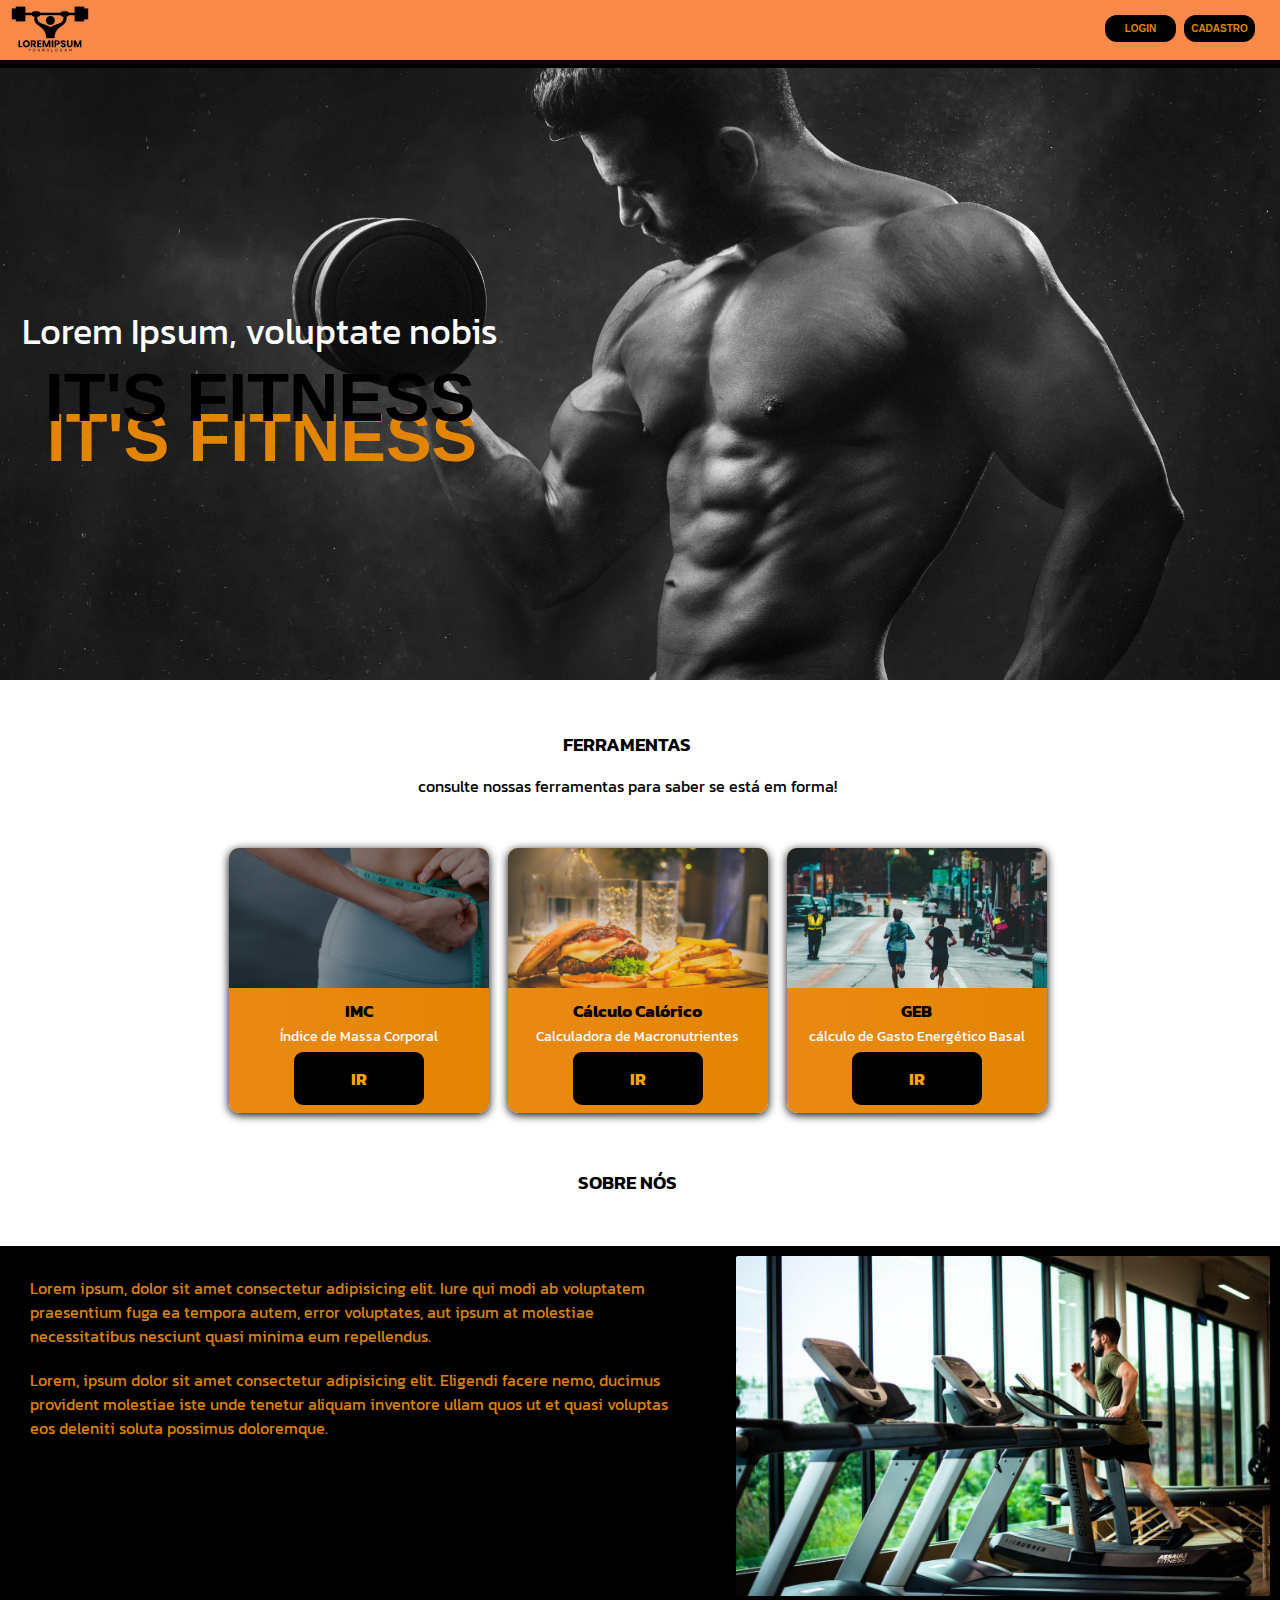
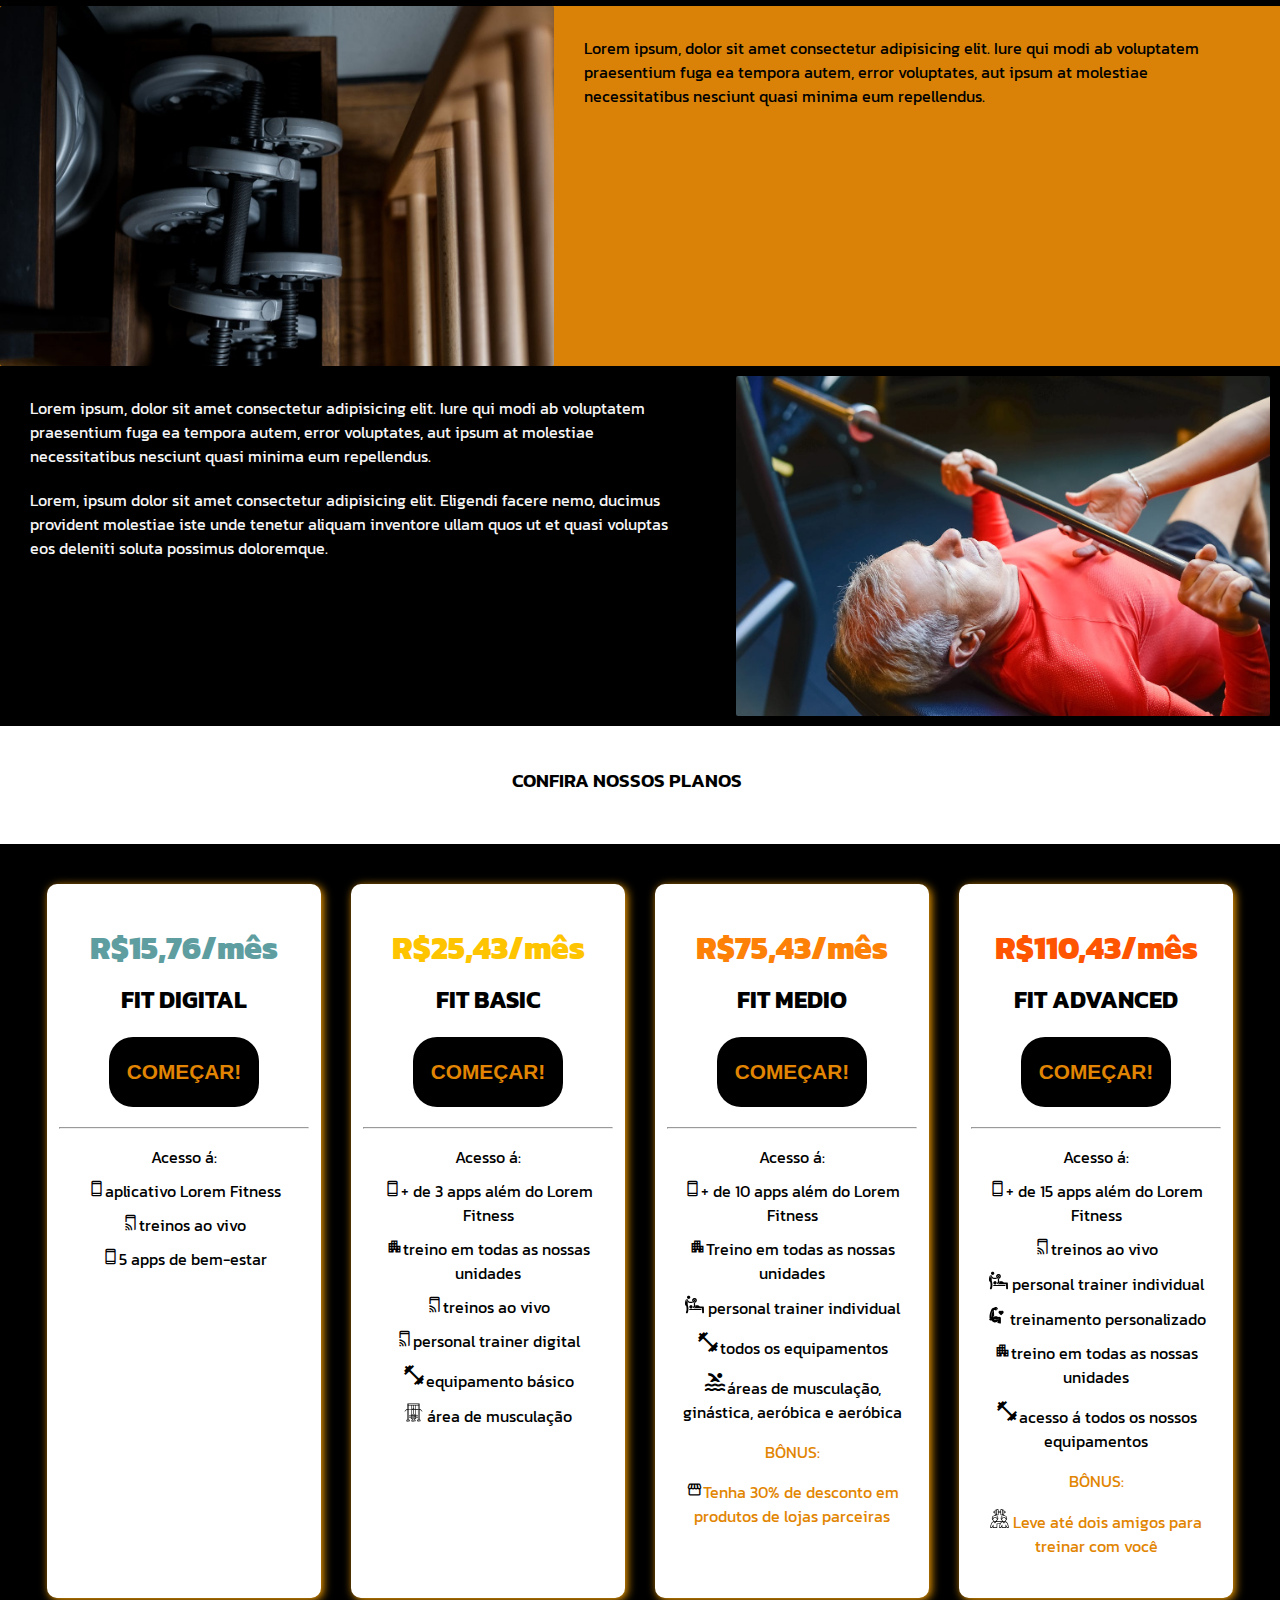
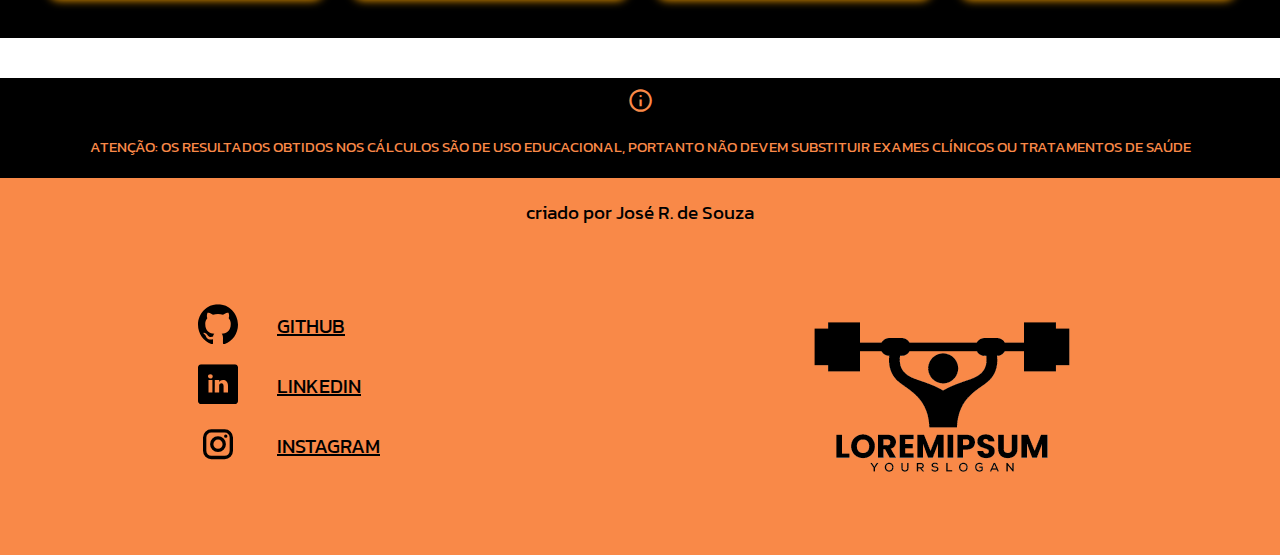
<file: index.html>
<!DOCTYPE html>
<html lang="pt-br">
<head>
    <meta charset="UTF-8">
    <meta name="viewport" content="width=device-width, initial-scale=1.0">
    <link rel="shortcut icon" href="imagens/logo/favicon.ico" type="image/x-icon">
    <link rel="stylesheet" href="estilos/style-index.css">
    <link rel="stylesheet" href="estilos-mediaquery/index-mq.css">
    <link rel="stylesheet" href="estilos/footer.css">
    <link rel="stylesheet" href="https://fonts.googleapis.com/css2?family=Material+Symbols+Outlined:opsz,wght,FILL,GRAD@24,400,0,0" />
    <link rel="stylesheet" href="https://fonts.googleapis.com/css2?family=Material+Symbols+Outlined:opsz,wght,FILL,GRAD@20..48,100..700,0..1,-50..200"/>
    <link rel="stylesheet" href="https://fonts.googleapis.com/css2?family=Material+Symbols+Outlined:opsz,wght,FILL,GRAD@20..48,100..700,0..1,-50..200" />
    <title>Lorem Ipsum Fitness - Home</title>
</head>
<body>
    <nav id="fixa">
        <nav id="nav-topo">
            <!-- <h5>FITNESS PLUS</h5> -->
            <picture>
            <source media = "(min-width: 600px)" srcset= "imagens/logo/logo-90x90.png" type="image/png">
              <img src="imagens/logo/logo-60x60.png" alt="logo do site">
            </picture>
            
            <button id="btn-hamb" onclick="cliqueMenu()"><span class="material-symbols-outlined" id="span-nav">more_horiz</span></button>
            <br>
            <div id="btns-links">
                <a class="btn-nav" id="btn-login" href="pag002login.html">LOGIN</a>
                
                <a class="btn-nav" id="btn-cad" href="pag003Cadastro.html">CADASTRO</a>
            </div>
        </nav>
    </nav>

        <nav id="opt-oculta">
            <div id="div-menu">
                <div id="menuHamb">
                    <div id="opcoes">
                            <a id="cad" href="pag002login.html" class="btn">CADASTRO</a>
                            <p id="linha">-</p>
                            <a id="log" href="pag002login.html" class="btn">LOGIN</a>
                    </div>
                </div>
            </div>
        </nav>
    </nav>

  
   

     <header>
       <div id="header-p">
        <p>Lorem Ipsum, voluptate nobis</p>
        <p><mark>IT'S FITNESS</mark></p>

       </div>
        <!-- <p>Lorem ipsum dolor sit amet consectetur adipisicing elit. Its <br> <mark>FITNESS</mark></p> -->
    </header> 

 
<!-- 
           <div id="texto-maior">
            <p>Lorem ipsum, dolor sit amet consectetur adipisicing elit. Isso é FITNESS!!!</p>  -->
         
<main>



    <div id="texto-inicial">
        <h3>FERRAMENTAS</h3>
        <p>consulte nossas ferramentas para saber se está em forma!</p>
    </div>



        <!-- <h3>Consulte nossas<style: color="orange">ferramentas online</h3>
        <section><iframe src="" frameborder="0"></iframe></section>  -->
<!-- 
        <a href="imc.html">calculo imc</a>
        <a href="calccal.html">calculo calorias</a>
        <a href="calcgeb.html">calculo geb</a> -->


   <!-- <a href="calculos/imc.html">
       <section id="secao-imc" class="secao-calculos"> -->
            <section class="secao-calculos">
                <div class="container" id="div-imc">
                    <div class="img-container" id="imagem-imc"></div>
                    <div class="txt-container">
                        <h4>IMC</h4>
                        <p>Índice de Massa Corporal</p>
                        <div class="botao-ir" onclick="window.location.href='calculos/imc.html';">
                            <a href="calculos/imc.html">IR</a>
                        </div>
                    </div>
                </div>
                       <!-- </section> -->
                    <!-- </a> -->
                
                       
                       <!-- <a href="calculos/calccal.html">
                           <section id="secao-clrs" class="secao-calculos"> -->
                <div class="container">
                    <div class="img-container" id="imagem-calccal"></div>
                    <div class="txt-container" id="div-calccal">
                        <h4>Cálculo Calórico</h4>
                        <p>Calculadora de Macronutrientes</p>
                        <div class="botao-ir" onclick="window.location.href='calculos/calccal.html';">
                            <a href="calculos/calccal.html">IR</a>
                        </div>
                    </div>
                </div>
                           <!-- </section> -->
            <!-- </a> -->
                
                
                <!-- <a href="calculos/calcgeb.html">
                    <section id="secao-geb" class="secao-calculos"> -->
                        <div class="container" id="div-geb">
                <div class="img-container" id="imagem-geb"></div>
                <div class="txt-container">
                    <h4>GEB</h4>
                    <p>cálculo de Gasto Energético Basal</p>
                    <div class="botao-ir" onclick="window.location.href='calculos/calcgeb.html';">
                        <a href="calculos/calcgeb.html">IR</a>
                    </div>
                </div>
            </div>
                    <!-- </section> -->
                <!-- </a> -->
            </section>

        


            <!-- <p>SOBRE NÓS</p> -->
            <div id="texto-inicial">
                <h3>SOBRE NÓS</h3>
            </div>


            <section class="imagem-texto" id="txt-img1">
                <div class="texto" id="txt-1">
                    <p>Lorem ipsum, dolor sit amet consectetur adipisicing elit. Iure qui modi ab voluptatem praesentium fuga ea tempora autem, error voluptates, aut ipsum at molestiae necessitatibus nesciunt quasi minima eum repellendus.</p>
                    <p>Lorem, ipsum dolor sit amet consectetur adipisicing elit. Eligendi facere nemo, ducimus provident molestiae iste unde tenetur aliquam inventore ullam quos ut et quasi voluptas eos deleniti soluta possimus doloremque.</p>
                </div>
                <div class="imagem" id="img-1">
                </div>
            </section>

            <section class="imagem-texto" id="txt-img2">
               
                <div class="texto" id="txt-2">
                    <p>Lorem ipsum, dolor sit amet consectetur adipisicing elit. Iure qui modi ab voluptatem praesentium fuga ea tempora autem, error voluptates, aut ipsum at molestiae necessitatibus nesciunt quasi minima eum repellendus.</p>
                    <!-- <p>Lorem, ipsum dolor sit amet consectetur adipisicing elit. Eligendi facere nemo, ducimus provident molestiae iste unde tenetur aliquam inventore ullam quos ut et quasi voluptas eos deleniti soluta possimus doloremque.</p> -->
                    </div>
                    <div class="imagem" id="img-2">
                    </div>
                

                </section>

                <section class="imagem-texto" id="txt-img3">
                    <div class="texto" id="txt-3">
                        <p>Lorem ipsum, dolor sit amet consectetur adipisicing elit. Iure qui modi ab voluptatem praesentium fuga ea tempora autem, error voluptates, aut ipsum at molestiae necessitatibus nesciunt quasi minima eum repellendus.</p>
                        <p>Lorem, ipsum dolor sit amet consectetur adipisicing elit. Eligendi facere nemo, ducimus provident molestiae iste unde tenetur aliquam inventore ullam quos ut et quasi voluptas eos deleniti soluta possimus doloremque.</p>
                        </div>
                        <div class="imagem" id="img-3">
                        </div>
                    
                    </section>

                




                    <div id="texto-inicial">
                        <h3>CONFIRA NOSSOS PLANOS</h3>
                    </div>

                    <section id="container-planos">
                        <div id="planoDigit" class="divPlano">
                            
                                <h3 id="vlrDigit" class="vlrPlano">R$15,76/mês</h3>
                                <h4 id="nomePlanoDigit" class="nomePlano">FIT DIGITAL</h4>
                                <a href="pag002login.html" class="btn-planos">COMEÇAR!</a>
                            <hr>
                             <ul>
                                <li>Acesso á: </li>
                                <li><span class="li-cel material-symbols-outlined">smartphone</span>aplicativo Lorem Fitness</li>

                                <li><span class="li-live material-symbols-outlined">tap_and_play</span>treinos ao vivo<li>
                                <li><span class="li-cel material-symbols-outlined">smartphone</span>5 apps de bem-estar</li>
                             </ul>
                          
                        </div>

                        
                        <div id="planoBasic" class="divPlano">
                           <h3 id="vlrBasic" class="vlrPlano">R$25,43/mês</h3>
                           <h4 id="nomePlanoBasic" class="nomePlano">FIT BASIC</h4>
                           <a href="pag002login.html" class="btn-planos">COMEÇAR!</a>
                           <hr>
                             <ul>
                                <li>Acesso á: </li>
                                <li><span class="li-cel material-symbols-outlined">smartphone</span>+ de 3 apps além do Lorem Fitness</li>

                                <li><span class="li-pred material-symbols-outlined">apartment</span>treino em todas as nossas unidades</li>

                                <li><span class="li-live material-symbols-outlined">tap_and_play</span>treinos ao vivo</li>

                                <li><span class="li-live material-symbols-outlined">tap_and_play</span>personal trainer digital</li>

                                <li><span class="li-equip material-symbols-outlined">fitness_center</span>equipamento básico</li>

                                <li><img src="imagens/icones/cable-crossover.svg" alt="icone crossover" class="ico-img" class="ico-img-resize">área de musculação</li>

                             </ul>
                           
                        </div>

                        <div id="planoMedio" class="divPlano">
                            <h3 id="vlrMedio" class="vlrPlano">R$75,43/mês</h3>
                            <h4 id="nomePlanoMedio" class="nomePlano">FIT MEDIO</h4>
                            <a href="pag002login.html" class="btn-planos">COMEÇAR!</a>
                            <hr>
                              <ul>
                                 <li>Acesso á: </li>
                                 <li><span class="li-cel material-symbols-outlined">smartphone</span>+ de 10 apps além do Lorem Fitness</li>
                                 <li><span class="li-pred material-symbols-outlined">apartment</span>Treino em todas as nossas unidades</li>
                                 <li><img src="imagens/icones/gym.svg" alt="icone personal trainer" class="ico-img">personal trainer individual</li>
                                 <li><span class="li-equip material-symbols-outlined" class="ico-img-resize">fitness_center</span>todos os equipamentos</li>

                                 <li><span class="material-symbols-outlined" id="icon-natacao">pool</span>áreas de musculação, ginástica, aeróbica e aeróbica</li>

                                 <p class="li-bonus">BÔNUS: </p>

                                 <li class="li-bonus"><span class="material-symbols-outlined li-pred" style="color: black;">storefront</span>Tenha 30% de desconto em produtos de lojas parceiras</li>
                              </ul>
                         </div>


                         <div id="planoAdvanced" class="divPlano">
                            <h3 id="vlrAdvanced" class="vlrPlano">R$110,43/mês</h3>
                            <h4 id="nomePlanoAdvanced" class="nomePlano">FIT ADVANCED</h4>
                            <a href="pag002login.html" class="btn-planos">COMEÇAR!</a>
                            <hr>
                              <ul>
                                 <li>Acesso á: </li>
                                 <li><span class="li-cel material-symbols-outlined">smartphone</span>+ de 15 apps além do Lorem Fitness</li>
                                 <li><span class="material-symbols-outlined  li-live">tap_and_play</span>treinos ao vivo</li>

                                 <li><img src="imagens/icones/gym.svg" alt="icone personal trainer" class="ico-img">personal trainer individual</li>

                                 <li><img src="imagens/icones/gym-_1_.svg" class="ico-img" alt="icone braço musculoso com coraçãozinho em cima">treinamento personalizado</li>


                                 <li><span class="li-pred material-symbols-outlined">apartment</span>treino em todas as nossas unidades</li>
                                 <li><span class="li-equip material-symbols-outlined">fitness_center</span>acesso á todos os nossos equipamentos</li>

                                 <p class="li-bonus">BÔNUS: </p>

                                 <li class="li-bonus"><img src="imagens/icones/friends.svg" alt="icones de dois amigos com um haltere em cima" class="ico-img">Leve até dois amigos para treinar com você</li>
                              </ul>
                         </div>


                    </section> 









            <!-- <section id="secao1">
                <div id="plano-basico">
                    <div id="titulo-basico">
                        <h4 class="titulo-cartao" id="titulo-basico">BÁSICO</h4>
                    </div>
                    <span class="material-symbols-outlined">check</span>Acesso a area e musculação
                    <br>
                    <span class="material-symbols-outlined">check</span>Acesso ao App
                    <br>
                    <span class="material-symbols-outlined">check</span>Lorem, ipsum dolor sit amet consectetur adipisicing elit.
                    <br>
                    <span class="material-symbols-outlined">check</span>Lorem ipsum dolor sit amet consectetur adipisicing elit. Praesentium
                    <br>
                    <span class="material-symbols-outlined">check</span>Lorem ipsum dolor sit amet consectetur, adipisicing elit. Minus omnis ullam dicta

                    <div class="assinar"><a class="btn-assinar" href="pag002login.html">ASSINAR</a></div>       
                </div>


                
            </section id>




       
            
            <div id="medio" class="planos">

            </div>
            <a href="pag002login.html"></a>

            <div id="avancado" class="planos">

            </div>
            <a href="pag002login.html"></a>

            <div id="plus" class="planos">

            </div>
            <a href="pag002login.html"></a>

        </section>
         -->
    </main>



    
    <footer>

        <div id="footer-block">
            <span class="material-symbols-outlined">info</span><p>ATENÇÃO: OS RESULTADOS OBTIDOS NOS CÁLCULOS SÃO DE USO EDUCACIONAL, PORTANTO NÃO DEVEM SUBSTITUIR EXAMES CLÍNICOS OU TRATAMENTOS DE SAÚDE</p>
        </div>
       
            <p>
                criado por José R. de Souza
            </p>
  
        <div id="footer-flex">
  
            <div id="div-footer-links">
                <li><img src="imagens/icones/github-142-svgrepo-com.svg" alt="ícone logo GitHub"><a target="_blank" href="https://github.com/Josericardodesouza">GITHUB</a></li>
  
                <li><img src="imagens/icones/linkedin-rounded-svgrepo-com.svg" alt="icone logo Linkedin"><a target="_blank" href="https://www.linkedin.com/in/josé-ricardo-de-souza-034a90317">LINKEDIN</a></li>
  
                 <li><img src="imagens/icones/instagram-svgrepo-com.svg" alt="ícone logo Instagram"><a target="_blank" href="https://www.instagram.com/ze_ricardo_dev58/">INSTAGRAM</a></li>
            </div>
  
            <div id="logo-footer">
  
            <picture>
                <source media="(min-width: 290px)" srcset="imagens/logo/logo-grande-cad.png">
                    <img src="imagens/logo/logo-cad-120x120.png" alt="">
            </picture>
            </div>
  
        </div>
  
        
       
  
  
        
  
        
      
  
        <!-- <p>!</p> -->
    </footer>
 
        
         
        

        
        
       <!--colocar a imagem em uma div ao lado do texto para que apareca pelo menos inteira e com o fundo preto-->


       <script src="js/menuhamburguer.js"></script>
  
    
</body>
</html>
</file>
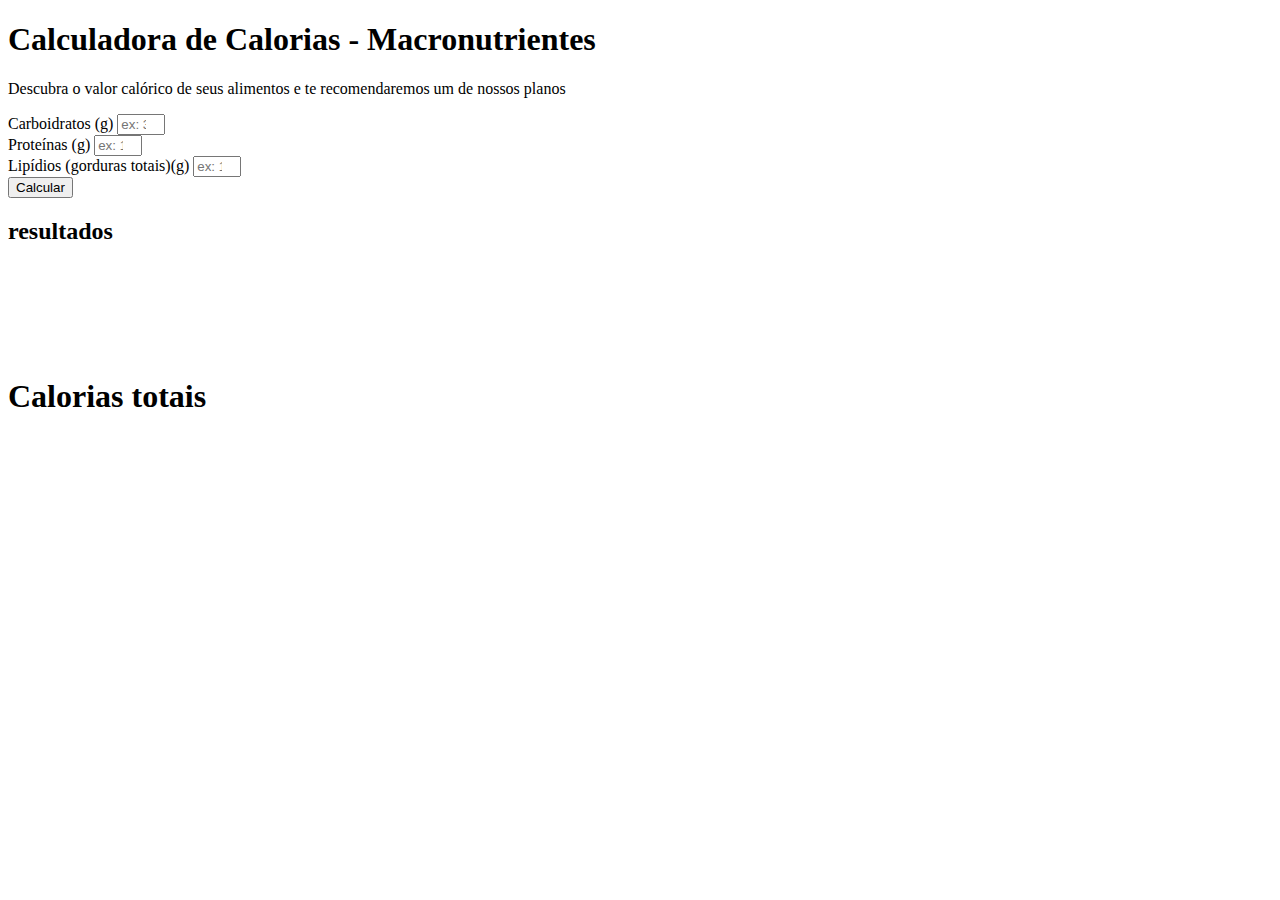
<file: calccal.html>
<!DOCTYPE html>
<html lang="pt-br">
<head>
    <meta charset="UTF-8">
    <meta name="viewport" content="width=device-width, initial-scale=1.0">
    <title>Calculadora de Calorias</title>
</head>
<body>
    <h1>Calculadora de Calorias - Macronutrientes</h1>
    <p>Descubra o valor calórico de seus alimentos e te recomendaremos um de nossos planos</p>

    <label for="ent-carboidratos">Carboidratos (g)</label>
    <input type="number" name="carboidratos" id="ent-carboidratos" required placeholder="ex: 30g" min="1" max="4" size="4">

    <br>

    <label for="ent-proteinas">Proteínas (g)</label>
    <input type="number" name="proteinas" id="ent-proteinas" required placeholder="ex: 12g" min="1" max="4" size="4">

    <br>

    <label for="ent-lipidios">Lipídios (gorduras totais)(g) </label>
    <input type="number" name="lipidios" id="ent-lipi" required placeholder="ex: 10,5g" min="1" max="4" size="4">

    <br>

    <button onclick="calcularCal()">Calcular</button>

    <br>

    <h2>resultados</h2>

    <br>

    <h3 id="saida-carb"></h3>
    <p id="saida-carb2"></p>

    <br>

    <h3 id="saida-prot"></h3>
    <p id="saida-prot2"></p>

    <br>

    <h3 id="saida-lipi"></h3>
    <p id="saida-lipi2"></p>


    <h1>Calorias totais</h1>
    <p id="saida-calc"></p>
    <p id="saida-total"></p>

    <table>

        <!--acessar o site mdn ao colocar o mouse em cima e ve as instruções-->

    </table>

    <p id=""></p>
    <p id=""></p>
    <p id=""></p>
    <p id=""></p>


    <script src="js/clrs.js"></script>
    
</body>
</html>
</file>
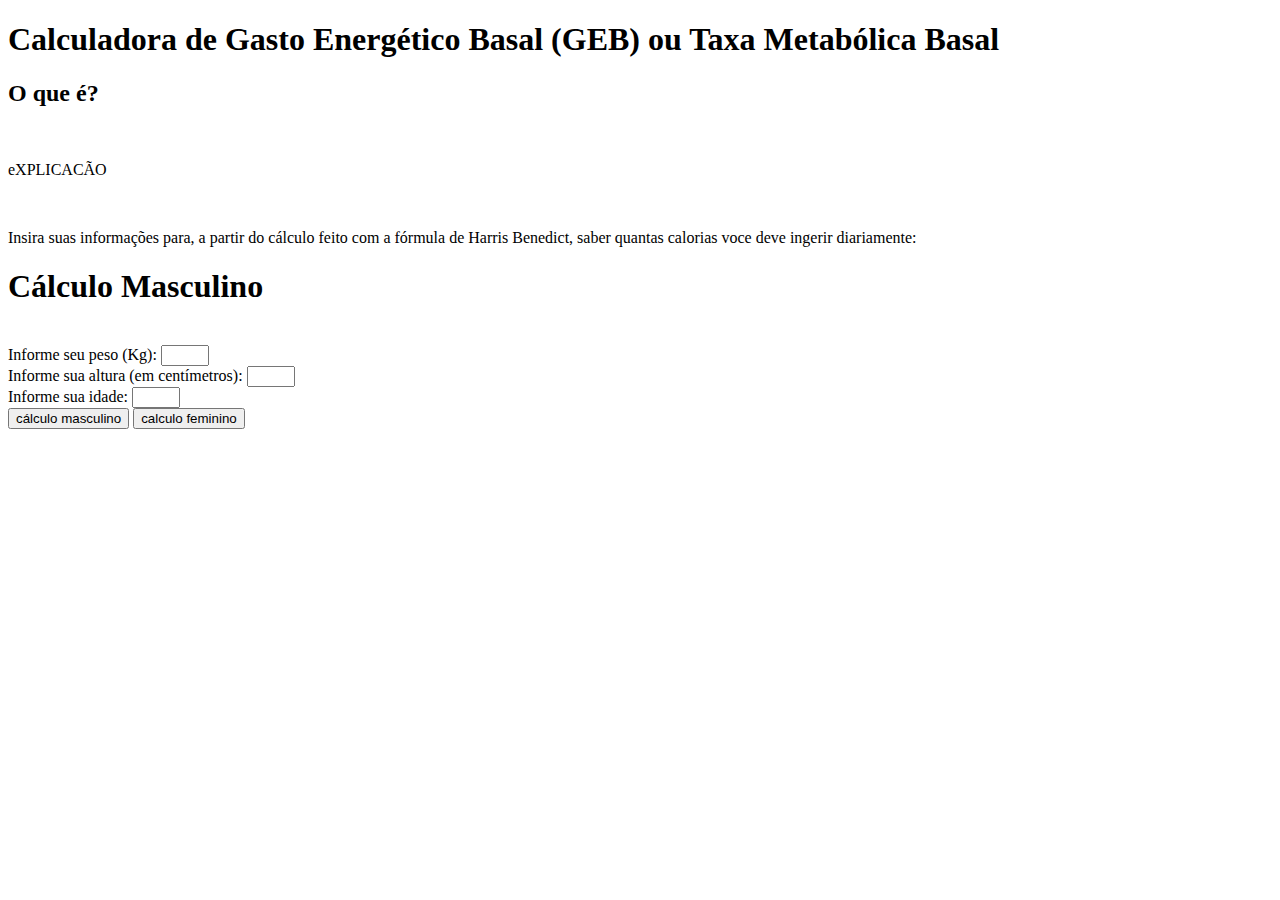
<file: calcgeb.html>
<!DOCTYPE html>
<html lang="en">
<head>
    <meta charset="UTF-8">
    <meta name="viewport" content="width=device-width, initial-scale=1.0">
    <title>Document</title>
</head>
<body>
    <h1>Calculadora de Gasto Energético Basal (GEB) ou Taxa Metabólica Basal</h1>
    <h2>O que é?</h2>
    <br>

    <p>eXPLICACÃO</p>
    <br>

    <p>Insira suas informações para, a partir do cálculo feito com a fórmula de Harris Benedict, saber quantas calorias voce deve ingerir diariamente: </p>

<h1>Cálculo Masculino</h1>
    <!-- <label for="masc">Masculino</label>
    <input type="radio" name="gen" id="sexo" value="masc" >

    <label for="fem">Feminino</label>
    <input type="radio" name="gen" id="sexo" value="fem"> -->

    <br>

    <label for="peso">Informe seu peso (Kg): </label>
    <input type="number" name="ent-peso" id="ent-peso" min="3" max="6" size="4" required>

    <br>

    <label for="ent-altura">Informe sua altura (em centímetros): </label>
    <input type="number" name="ent-altura" id="ent-altura" min="2" max="3" required>

    <br>

    <label for="ent-idade">Informe sua idade: </label>
    <input type="number" name="ent-idade" id="ent-idade" placeholder="" min="2" max="2" required>

    <br>

    <button onclick="calcularGebMasc()">cálculo masculino</button>
    <button onclick="calcularGebFem()">calculo feminino</button>

    <p id="saidaGeb"></p>

    <!-- <p id="saidaGebMasc"></p> -->


    



    <!-- <label for="pesoFem">Informe seu peso (Kg): </label>
    <input type="number" name="ent-pesoFem" id="ent-pesoFem" min="3" max="6" size="4" required>

    <br>

    <label for="ent-alturaFem">Informe sua altura (em centímetros): </label>
    <input type="number" name="ent-alturaFem" id="ent-alturaFem" min="2" max="3" required>

    <br>

    <label for="ent-idadeFem">Informe sua idade: </label>
    <input type="number" name="ent-idadeFem" id="ent-idadeFem" placeholder="" min="2" max="2" required>

 <button onclick="calcularGebFem()">Calcular</button> -->

    

    <!-- <p id="saidaGebFem"></p> -->

    <script src="js/geb.js"></script>
    

    <!--A div final, do resultado, vai ficar da cor do genero, com sobreamento-->

    
</body>
</html>
</file>
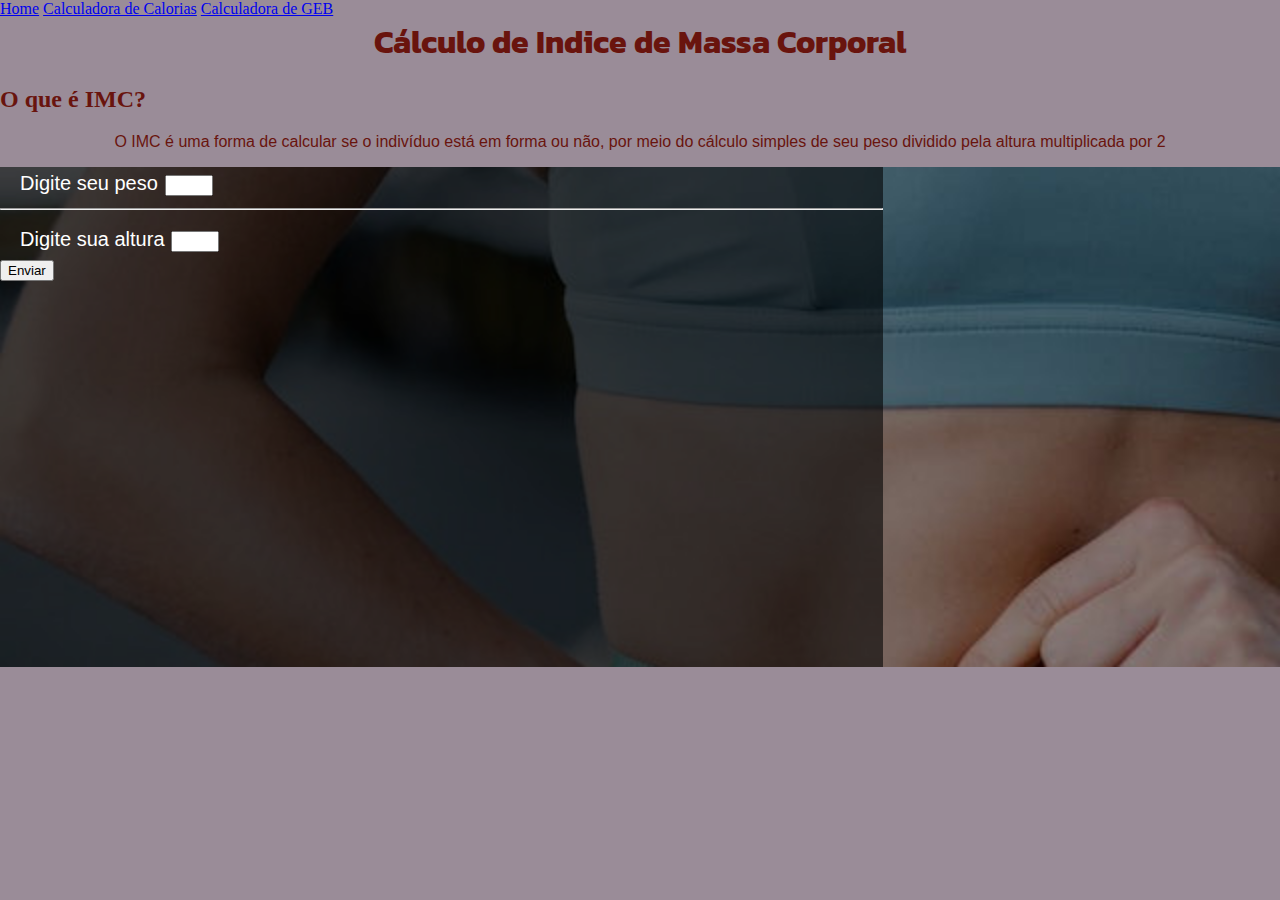
<file: imc.html>
<!DOCTYPE html>
<html lang="pt-br">
<head>
    <meta charset="UTF-8">
    <meta name="viewport" content="width=device-width, initial-scale=1.0">
    <link rel="stylesheet" href="estilos/style-imc.css">

    <title>IMC</title>
</head>

<nav>
    <a href="index.html">Home</a>
    <a href="calccal.html">Calculadora de Calorias</a>
    <a href="calcgeb.html">Calculadora de GEB</a>
</nav>

<h1>Cálculo de Indice de Massa Corporal</h1>

<h2>O que é IMC?</h2>

<p>O <abbr>IMC</abbr> é uma forma de calcular se o indivíduo está em forma ou não, por meio do cálculo simples de seu peso dividido pela altura multiplicada por 2</p>


<section>
    
   <!-- esquema login kroton
    div-card (com padding)
      form 
       img
       hr
       h4
       div text
       input
       input
       bottom


   -->
    
        <div id="entrada-dados">
            <label for="entrada-peso"> Digite seu peso </label>
            <input type="number" id="entrada-peso" required min="0" max="3" size="5"></input>
            <hr>
    
            <label for="entrada-altura">Digite sua altura </label>
            
            <input type="number" name="entrada-altura" id="entrada-altura" required min="0" max="3"></input>

            <div id="container-btn">
                <button onclick="calcular()">Enviar</button>
            </div>
        </div>
        <br>

<div id="saida-dados">

     <p id="saida"></p>
     <p id="saida-frase"></p>
    <p id="saida-form"></p>
    
</div>

</section>

    <script src="js/script.js"></script>
    
</body>
</html>
</file>
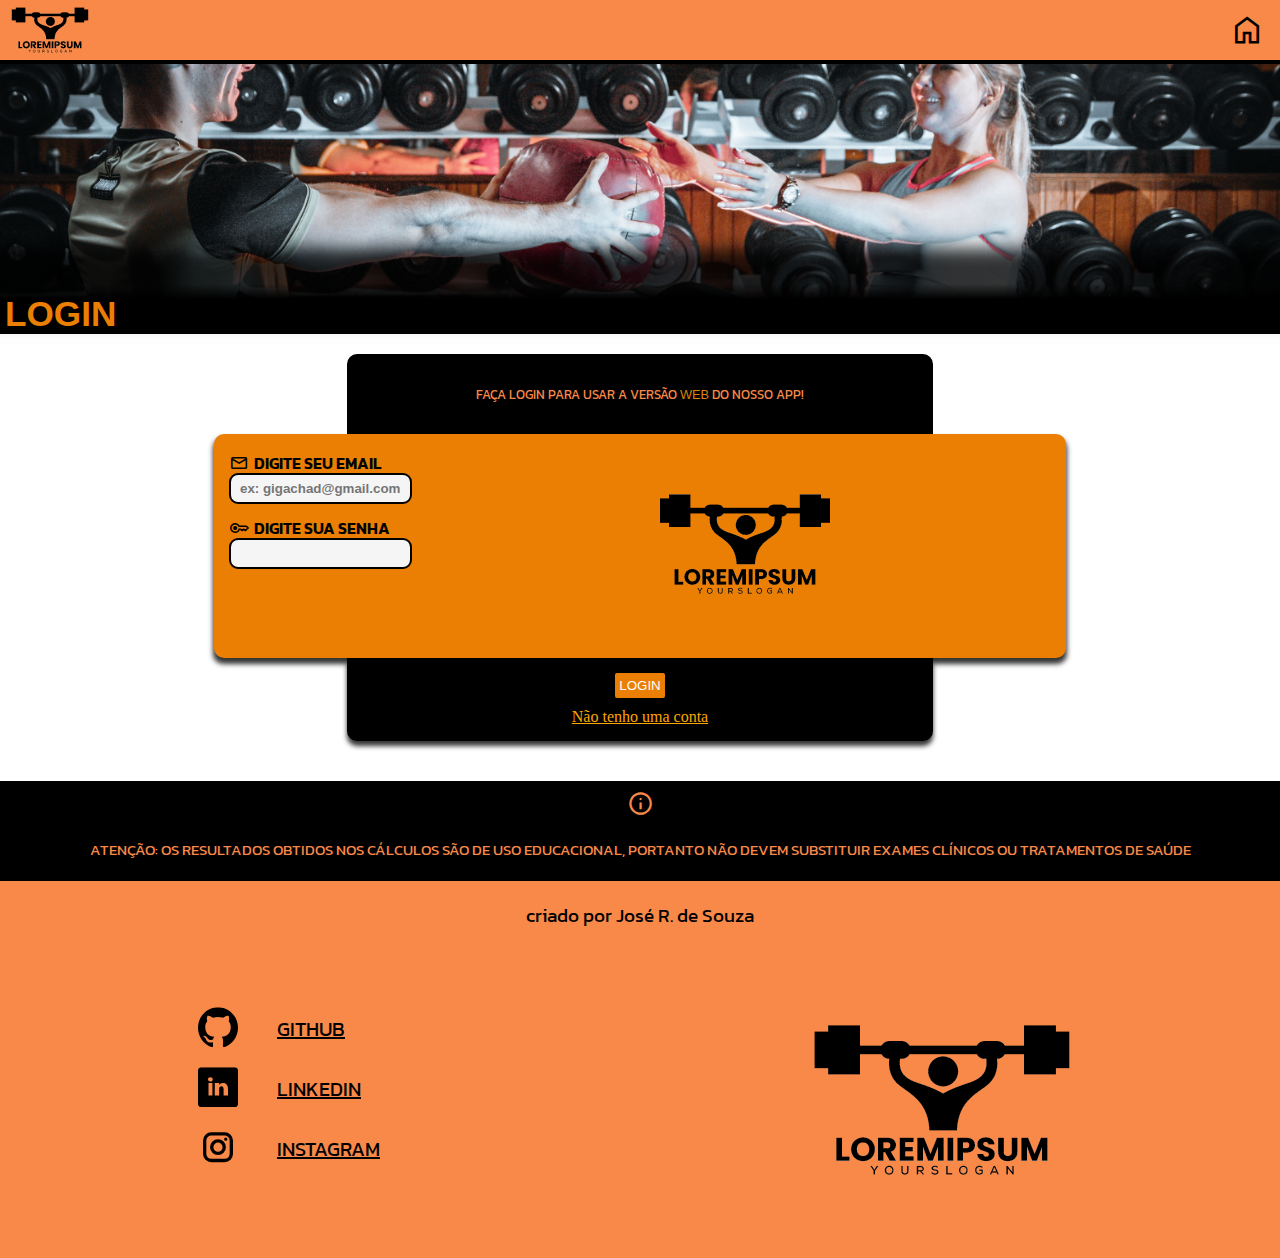
<file: pag002login.html>
<!DOCTYPE html>
<html lang="pt-br">
<head>
    <meta charset="UTF-8">
    <meta name="viewport" content="width=device-width, initial-scale=1.0">
    <link rel="shortcut icon" href="imagens/logo/favicon.ico" type="image/x-icon">
    <link rel="stylesheet" href="estilos/nav.css">
    <link rel="stylesheet" href="estilos/style-login.css">
    <link rel="stylesheet" href="estilos/footer.css">
    <link href="https://fonts.googleapis.com/css2?family=Material+Symbols+Outlined" rel="stylesheet"/>
    <title>Lorem Ipsum Fitness - Login</title>
</head>
<body>

<nav id="fixa">
    
    <nav id="nav-itens">
    
        <picture>
            <source media = "(min-width: 600px)" srcset="imagens/logo/logo-90x90.png"  type="image/png">
              <img src="imagens/logo/logo-60x60.png" alt="logo do site">
            </picture>
    
       <!-- <h5>FITNESS PLUS</h5> -->
       <a href="index.html"><span class="material-symbols-outlined">home</span></a>
    </nav>
</nav>
    <header>
            <div>
                <h1>LOGIN</h1>
            </div>
    </header>

    <main>
      <section>

        <div id="pqn-texto">
            <p>FAÇA LOGIN PARA USAR A VERSÃO <mark>WEB</mark> DO NOSSO APP!</p> 
        </div>

              <div id="container-login">
                
                <div id="img">
                    <img src="imagens/logo/logo-recortada.png" alt="">
                </div>
                
                  <form action="cadastroLogin.php" method="post">
                      <label for="id-email"><span class="material-symbols-outlined">email</span>DIGITE SEU EMAIL 
                      </label>
                      <input type="text" name="inputemail" id="input-email" required  placeholder="ex: gigachad@gmail.com" autocomplete="on">
                      <p id="email-erro" class="msg-erro"> *Está faltando o "@" em seu email</p>
                      <p id="email-erro-.com" class="msg-erro"> *Está faltando o .COM</p>
                      <p id="erro-email-teste" class="msg-erro">Email não encontrado</p>
                      <!-- <br> -->
                      <label for="input-nome"><span class="material-symbols-outlined">key</span>DIGITE SUA SENHA</label>
                      <input type="password" name="input-senha" id="input-senha" placeholder="" required oninput="senhaConfere()">
                      <p id="senha-erro" class="msg-erro"> *Sua senha é muito curta</p>
                  </form>
              </div>
              <div id="acessar">
                  <button onclick="confere(); contaCaracteres()">LOGIN</button>
              
                  <a href="pag003Cadastro.html">
                      <p>Não tenho uma conta</p>
                  </a>
              </div>
      </section>

     

    

    </main>

   


    <footer>

        <div id="footer-block">
            <span class="material-symbols-outlined">info</span><p>ATENÇÃO: OS RESULTADOS OBTIDOS NOS CÁLCULOS SÃO DE USO EDUCACIONAL, PORTANTO NÃO DEVEM SUBSTITUIR EXAMES CLÍNICOS OU TRATAMENTOS DE SAÚDE</p>
        </div>
       
            <p>
                criado por José R. de Souza
            </p>
  
        <div id="footer-flex">
  
            <div id="div-footer-links">
                <li><img src="imagens/icones/github-142-svgrepo-com.svg" alt="ícone logo GitHub"><a target="_blank" href="https://github.com/Josericardodesouza">GITHUB</a></li>
  
                <li><img src="imagens/icones/linkedin-rounded-svgrepo-com.svg" alt="icone logo Linkedin"><a target="_blank" href="https://www.linkedin.com/in/josé-ricardo-de-souza-034a90317">LINKEDIN</a></li>
  
                 <li><img src="imagens/icones/instagram-svgrepo-com.svg" alt="ícone logo Instagram"><a target="_blank" href="https://www.instagram.com/ze_ricardo_dev58/">INSTAGRAM</a></li>
            </div>
  
            <div id="logo-footer">
  
            <picture>
                <source media="(min-width: 290px)" srcset="imagens/logo/logo-grande-cad.png">
                    <img src="imagens/logo/logo-cad-120x120.png" alt="">
            </picture>
            </div>
  
        </div>
  
        
       
  
  
        
  
        
      
  
        <!-- <p>!</p> -->
    </footer>
     


    





    <script>

        // ideia: já deixar o @google.com no campo de email pronto para o traço piscar atrás...

        function contaCaracteres() {
            refEmail = 30;
            refSenha = 15;
            minSenha = 8;

            var email = document.getElementById("input-email")
            var senha = document.getElementById("input-senha")
       
          

            lmtEmail = email.value;
            lmtSenha = senha.value;

            if (lmtEmail.length > refEmail) {
                email.value = lmtEmail.slice(0, refEmail);
            }

        }



            function confere() {
                var entEmail = document.getElementById("input-email").value
                var inputEmail = document.getElementById("input-email");
                var pErroCom = document.getElementById("email-erro-.com");
                var pErroEmail = document.getElementById("email-erro");
           

                


                switch (true) {

                     case (entEmail.indexOf('@') === -1 || entEmail.indexOf('') === 1):
                        pErroEmail.style.display = 'block';
                        inputEmail.style.borderColor = 'red';
                     break;

                     case (entEmail.indexOf('.com') === -1):
                        pErroCom.style.display = 'block';
                        pErroEmail.style.display = 'none';
                        inputEmail.style.borderColor = 'red';
                        break;


                  


                default:
                    pErroEmail.style.display = 'none';
                    pErroCom.style.display = 'none';
                    inputEmail.style.borderColor = 'black';
                  

                    break;
                }

            }


                function senhaConfere() { // não funcionava pois estava dentro da função confere
                    var senha = document.getElementById("input-senha").value
                    var inputSenha = document.getElementById("input-senha")
                    var pErroSenha = document.getElementById("senha-erro");

                   
                    if (senha.length < 7) {
                        pErroSenha.style.display = 'block';
                        inputSenha.style.borderColor = 'red';
                        console.log('passou')

                    } else {
                        inputSenha.style.borderColor = 'white';
                        pErroSenha.style.display = 'none';
                    }

                }
               

            







    </script>

    
</body>
</html>
</file>
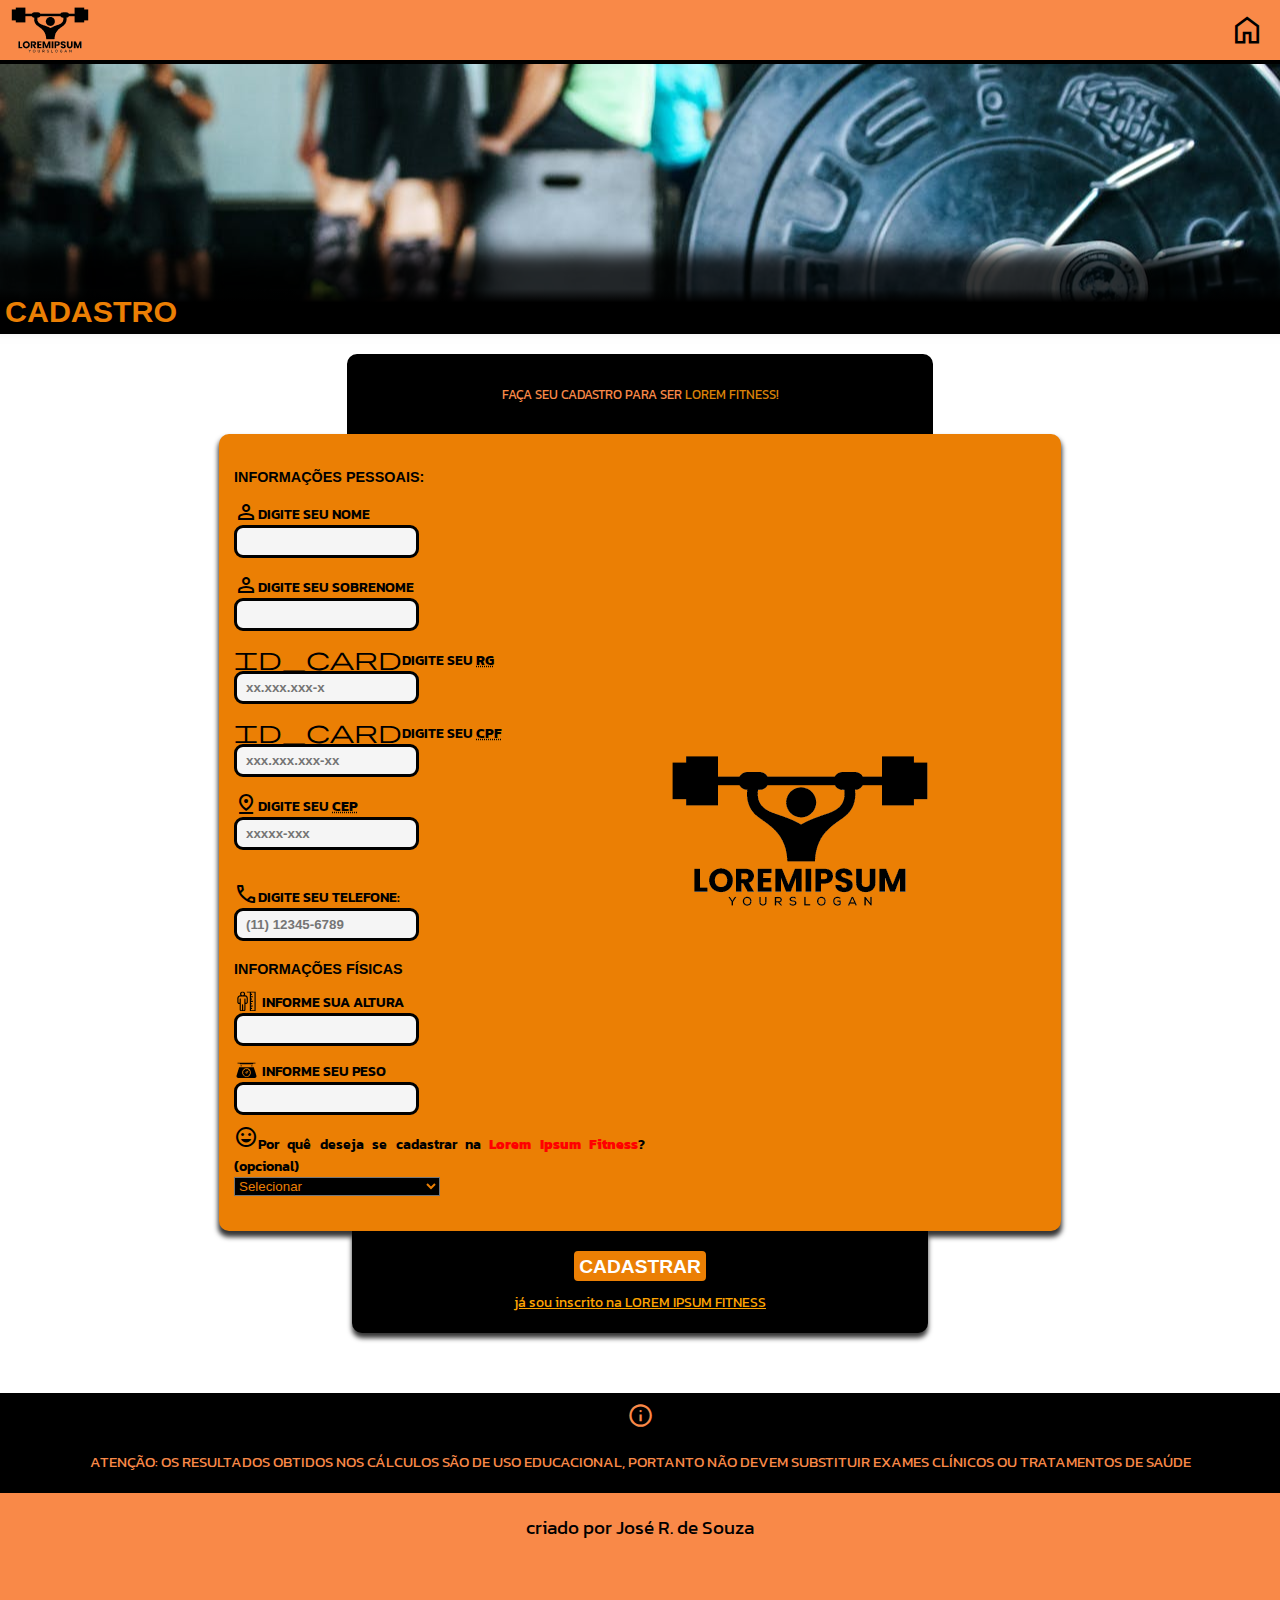
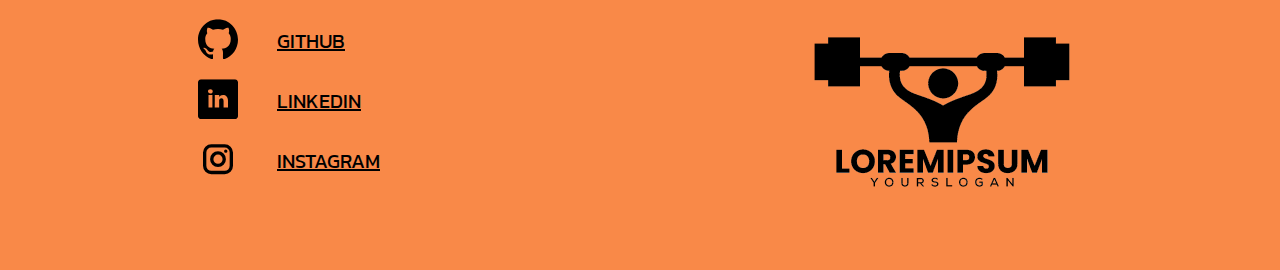
<file: pag003Cadastro.html>
<!DOCTYPE html>
<html lang="pt-br">
<head>
    <meta charset="UTF-8">
    <meta name="viewport" content="width=device-width, initial-scale=1.0">
    <link rel="shortcut icon" href="imagens/logo/favicon.ico" type="image/x-icon">
    <link rel="stylesheet" href="estilos/nav.css">
    <link rel="stylesheet" href="estilos/style-cad.css">
    <link rel="stylesheet" href="estilos/footer.css">
    <link href="https://fonts.googleapis.com/css2?family=Material+Symbols+Outlined" rel="stylesheet"/>
    <title>Lorem Ipsum Fitness - Cadastro</title>
</head>
<body>
  <nav id="fixa">
    <nav id="nav-itens">
        <picture>
            <source media = "(min-width: 600px)" srcset="imagens/logo/logo-90x90.png"  type="image/png">
              <img src="imagens/logo/logo-60x60.png" alt="logo do site">
            </picture>
       <!-- <h5>FITNESS PLUS</h5> -->
       <a href="index.html"><span class="material-symbols-outlined">home</span></a>
    </nav>
</nav>
    <header>
        <div id="titulo-cad">
          <h1>CADASTRO</h1>
        </div>

    </header>

    <main>
      
        </p>
      <section>
        <div id="pqn-texto-cad"><p>FAÇA SEU CADASTRO PARA SER <mark>LOREM FITNESS!</mark></p></div>

   
              <div id="container-cadastro">
                
                <div id="img">

                  <picture>
                   <source media ="(min-width: 915px)" srcset="imagens/logo/logo-grande-cad.png" type="image/png">

                   <img src="imagens/logo/logo-recortada.png" alt="">

                  </picture>
                </div>
                
                  <form id="form-cad">
                    <h3 class="titulos-formulario">INFORMAÇÕES PESSOAIS:  </h3>
                      <label for="input-nome"><span class="input-nome material-symbols-outlined person">person</span>DIGITE SEU NOME</label>
                      <input type="text" name="input-nome" id="input-nome" autocomplete="on" oninput="confereNomeSobrenomeNum(); inputNullFocus(); nomeCaractereInvalido()">


                      <div class="div-msg-erro">
                        <p id="nome-erro-num" class="msg-erro"><span class="icon-erro material-symbols-outlined">error</span> campo não pode conter números</p>
                        <p id="nome-erro-caractereInv" class="msg-erro"><span class="icon-erro material-symbols-outlined">error</span> Este campo não pode conter caracteres inválidos!</p>
                        <p class="msg-erro" id="nome-erro"><span class=" icon-erro material-symbols-outlined">error</span>Este campo é obrigatório</p>
                      </div>
                      <!-- <br> -->

                      <label for="input-sobrenome"><span class="icon-person material-symbols-outlined person">person</span>DIGITE SEU SOBRENOME</label>
                      <input type="text" name="input-sobrenome" id="input-sobrenome" placeholder="" oninput="confereNomeSobrenomeNum(); inputNullFocus(); sobrenomeCaractereInvalido()">

                      <div class="div-msg-erro">
                        <p id="sobrenome-erro" class="msg-erro"><span class="icon-erro material-symbols-outlined">error</span> Este campo é obrigatório</p>
                        <p id="sobrenome-erro-num" class="msg-erro"><span class="icon-erro material-symbols-outlined">error</span> Este campo não pode conter números</p>
                        <p id="sobrenome-erro-caractereInv" class="msg-erro"><span class="icon-erro material-symbols-outlined">error</span> Este campo não pode conter caracteres inválidos!</p>
                      </div>
                    

                      <label for="input-rg"><span class="icon-identid material-symbols-outlined">id_card</span>DIGITE SEU <abbr title="registro geral">RG</abbr></label>
                      <input type="text" name="input-rg" id="input-rg" maxlength="12" placeholder="xx.xxx.xxx-x" onclick="mascaraRG(); mascaraRgConfere()">

                      <div class="div-msg-erro">
                        <p id="rg-erro" class="msg-erro"><span class="icon-erro material-symbols-outlined">error</span> Formato inváldo</p>
                      </div>

                      <label for="input-cpf"><span class="icon-identid material-symbols-outlined">id_card</span>DIGITE SEU <abbr title="numero do Cartão da Pessoa Física">CPF</abbr></label>
                      <input type="text" name="input-cpf" id="input-cpf" maxlength="14" placeholder="xxx.xxx.xxx-xx" oninput="mascaraCpf(); mascaraCpfConfere()">

                     <div class="div-msg-erro">
                       <p id="cpf-erro" class="msg-erro"><span class="icon-erro material-symbols-outlined">error</span> Formato inválido</p>
                     </div>

                      <label for="input-cep"><span class="icon-local material-symbols-outlined">pin_drop</span>DIGITE SEU <abbr title="Código de Endereçamento Postal">CEP</abbr></label>
                      <input type="text" name="input-cep" id="input-cep" maxlength="9" placeholder="xxxxx-xxx" onclick="mascaraCep(); aparecerBotaoCep()">
                       <button id="btn-cep" type="submit" onclick="buscarLocal()">confirmar CEP</button>
                      <br>


                       
                        <p id="p-erro-local" class="msg-erro"><span class="icon-erro material-symbols-outlined" id="icon-local-erro">fmd_bad</span>Por favor, insira um <abbr> CEP</abbr> válido</p>
                      

                      <!-- <p id="saida-uf" class="info-local"></p> -->
                      <p id="saida-cidade" class="info-local"></p>
                      <p id="saida-logradouro-rua" class="info-local"></p>
                      <p id="saida-bairro" class="info-local"></p>

                      

                      <label for="input-telefone" id="label-tel"><span class="icon-tel material-symbols-outlined">phone</span>DIGITE SEU TELEFONE:</label>
                      <input type="tel" name="input-telefone" id="input-telefone"  placeholder="(11) 12345-6789" maxlength="15" onclick="mascaraTelefone(); confereNum()">


                      <div class="div-msg-erro">
                        <p id="pErroNum" class="msg-erro"><span class="icon-erro material-symbols-outlined">error</span> Formato inválido</p>
                        <p id="pErroQtdNum" class="msg-erro"><span class="icon-erro material-symbols-outlined">error</span> Desculpe, Você se esqueceu de algum número</p> <!--Vai no botão final, caso o usuário tente clicar sem preencher todo o input-->
                      </div>

                      <h3 class="titulos-formulario">INFORMAÇÕES FÍSICAS</h3>

                     

                      <label for="estatura"> <img src="imagens/icones/height.svg" alt="icone de altura" class="icon">INFORME SUA ALTURA</label>
                      <input type="text" name="input-estatura" id="input-estatura" placeholder="" maxlength="4" oninput="estatura()">

                      <label for="peso"><img src="imagens/icones/scale_1641269.svg" alt="icone de altura" class="icon">INFORME SEU PESO</label>
                      <input type="text" name="input-peso" id="input-peso" placeholder="" maxlength="6" oninput="peso()">
                      
                      <div class="div-msg-erro">
                        <p id="pErroPeso" class="msg-erro"><span class="icon-erro material-symbols-outlined">error</span> Você deve inserir um ponto(.) ou vírgula(,) no campo de PESO</p>

                        <p id="pErroPesoNull" class="msg-erro"><span class="icon-erro material-symbols-outlined">error</span> O campo não deve ficar vazio!</p>
                        
                      </div>

                      <label for="selecObj"><span class="material-symbols-outlined" id="happy-face">mood</span>Por quê deseja se cadastrar na <mark>Lorem Ipsum Fitness</mark>? (opcional)</label>
                      <select name="selecObj" id="selecObj">
                        <option value="nenhum" selected disabled >Selecionar</option>
                        <option value="opt-perderPeso">Quero perder peso!</option>
                        <option value="opt-melhorarResist">Quero melhorar minha resistência física!</option>
                        <option value="opt-ganharMassa">Quero ganhar massa!</option>
                        <option value="outros">Outros</option>
                      </select>

                      <p id="p-erro-null" class="msg-erro">Preencha todos os campos!</p>

                


                  </form>
              </div>
              <div id="acessar">
                <p id="erro-erroInputs" style="display: none;">Há algo errado</p>
                <p id="erro-null" style="display: none;">Todos os campos devem estar preenchidos!</p>
                  <button id="btn-cadastrar" onclick="confereNomeSobrenomeNull(); peso(); confereInputNull(); confereMsgErro()">CADASTRAR</button>

                  <!--O botão vai receber a função do RG-->

                  <!-- enviar(); -->
              
                  <a href="pag002login.html">
                    <p>já sou inscrito na LOREM IPSUM FITNESS</p>
                  </a>
              </div>

                       

              </div>

      </section>
      

      <section id="section-oculta">
          <section id="cadastro">
            <div id="cad-efetuado">
                <h3>CADASTRO EFETUADO COM SUCESSO!</h3>
                <p id='saida-bmvd'></p>
                <span class="material-symbols-outlined">
                    task_alt
                    </span>

            </div>
          </section>
      </section>

     

    

    </main>



    <footer>

      <div id="footer-block">
          <span class="material-symbols-outlined">info</span><p>ATENÇÃO: OS RESULTADOS OBTIDOS NOS CÁLCULOS SÃO DE USO EDUCACIONAL, PORTANTO NÃO DEVEM SUBSTITUIR EXAMES CLÍNICOS OU TRATAMENTOS DE SAÚDE</p>
      </div>
     
          <p>
              criado por José R. de Souza
          </p>

      <div id="footer-flex">

          <div id="div-footer-links">
              <li><img src="imagens/icones/github-142-svgrepo-com.svg" alt="ícone logo GitHub"><a target="_blank" href="https://github.com/Josericardodesouza">GITHUB</a></li>

              <li><img src="./imagens/icones/linkedin-rounded-svgrepo-com.svg" alt="icone logo Linkedin"><a target="_blank" href="https://www.linkedin.com/in/josé-ricardo-de-souza-034a90317">LINKEDIN</a></li>

               <li><img src="./imagens/icones/instagram-svgrepo-com.svg" alt="ícone logo Instagram"><a target="_blank" href="https://www.instagram.com/ze_ricardo_dev58/">INSTAGRAM</a></li>
          </div>

          <div id="logo-footer">

          <picture>
              <source media="(min-width: 290px)" srcset="imagens/logo/logo-grande-cad.png">
                  <img src="imagens/logo/logo-cad-120x120.png" alt="">
          </picture>
          </div>

      </div>

      
     


      

      
    

      <!-- <p>!</p> -->
  </footer>
   
   





    <script src="js/cadastro.js">
        
        
      
    </script>




    <!-- Cadastre-se gratuitamente ou faça login
    <form action="pag002login.html" method="post">
    <div class="campo-entrada">
        <label for="id-email">Email</label>
            <input type="email" name="email" id="id-email" required minlength="1" maxlength="40" size="30" placeholder="giga.ch4d@email.com" autocomplete="on"></input>
    </div>
        <div class="campo-entrada">
            <label for="id-senha">Senha</label>
            <input type="password" name="senha" id="id-senha" required minlength="8" maxlength="11" size="30" placeholder="insira sua senha"></div>
        </div>

     </form> -->

     <!-- endereço ,email, telefone, peso, estatura-->
    
</body>
</html>
</file>
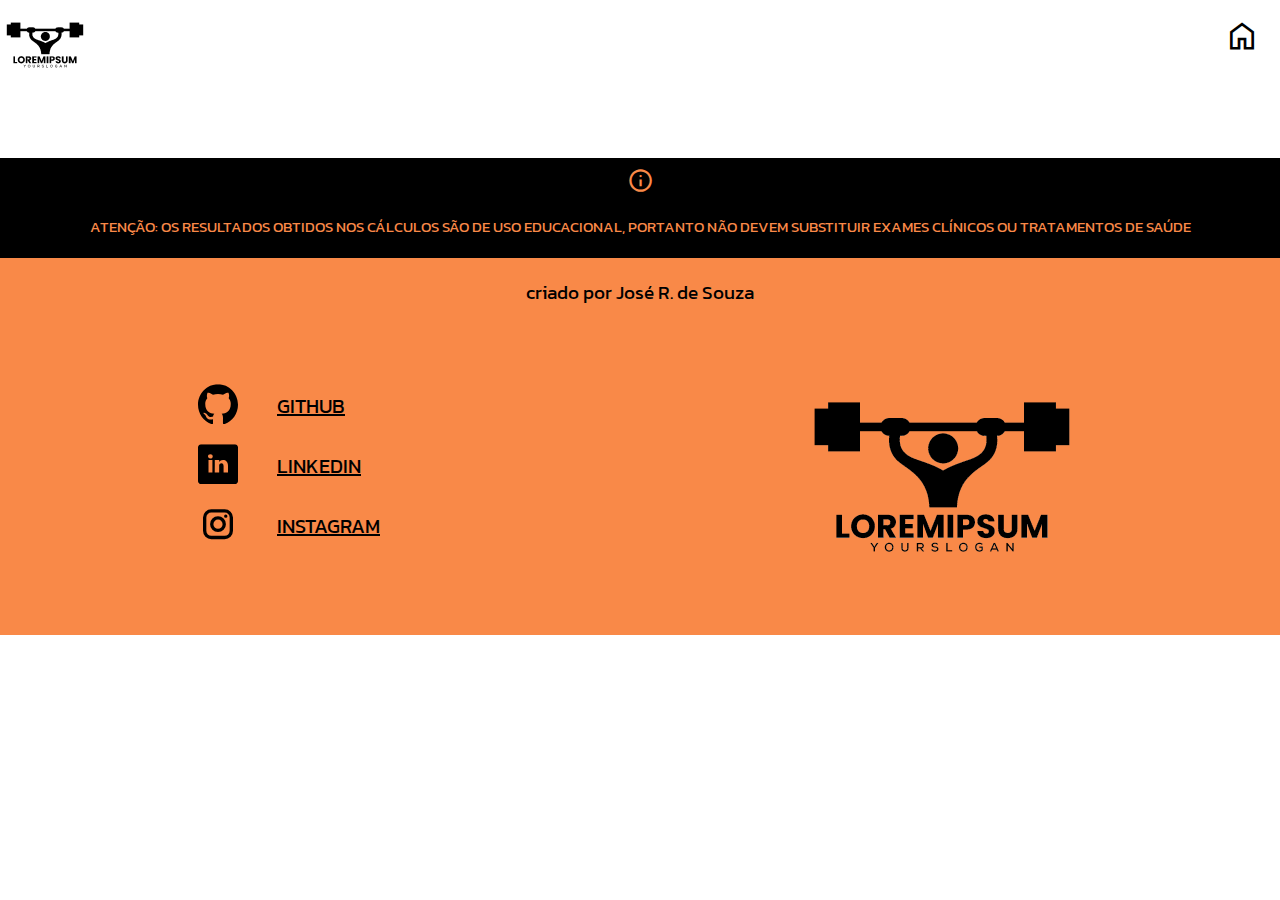
<file: pag004CadEfet.html>
<!DOCTYPE html>
<html lang="pt-br">
<head>
    <meta charset="UTF-8">
    <meta name="viewport" content="width=device-width, initial-scale=1.0">
    <link rel="stylesheet" href="estilos/nav.css">
    <link rel="stylesheet" href="estilos/footer.css">
    <link rel="stylesheet" href="estilos/style-cad.css">
    <link href="https://fonts.googleapis.com/css2?family=Material+Symbols+Outlined" rel="stylesheet"/>

    <title>Bem-vindo</title>
</head>

<style>

    html, body {

        margin: 0;
        padding: 0;
       
    }

</style>



<body>

    <nav>
        <a href="index.html">
            <picture>
                <source media = "(min-width: 600px)" srcset="imagens/logo/logo-90x90.png"  type="image/png">
                  <img src="imagens/logo/logo-60x60.png" alt="logo do site">
                </picture>
            </a>
      
           <a href="index.html"><span class="material-symbols-outlined">home</span></a>
    </nav>

    <section id="container">

        <div id="box">

            <h2 id="bem-vindo">

            </h2>

        </div>
    </section>




    <footer>

        <div id="footer-block">
            <span class="material-symbols-outlined">info</span><p>ATENÇÃO: OS RESULTADOS OBTIDOS NOS CÁLCULOS SÃO DE USO EDUCACIONAL, PORTANTO NÃO DEVEM SUBSTITUIR EXAMES CLÍNICOS OU TRATAMENTOS DE SAÚDE</p>
        </div>

       
            <p>
                criado por José R. de Souza
            </p>


           
        <div id="footer-flex">

            <div id="div-footer-links">
                <li><img src="imagens/icones/github-142-svgrepo-com.svg" alt="ícone logo GitHub"><a href="">GITHUB</a></li>

                <li><img src="imagens/icones/linkedin-rounded-svgrepo-com.svg" alt="icone logo Linkedin"><a href="">LINKEDIN</a></li>

                 <li><img src="imagens/icones/instagram-svgrepo-com.svg" alt="ícone logo Instagram"><a href="">INSTAGRAM</a></li>
            </div>

            <div id="logo-footer">

            <picture>
                <source media="(min-width: 290px)" srcset="imagens/logo/logo-grande-cad.png">
                    <img src="imagens/logo/logo-cad-120x120.png" alt="">
            </picture>
            </div>

        </div>

        
       


        

        
      

        <!-- <p>!</p> -->
    </footer>



        
        
      
   

    
</body>


<script src="js/cadastro.js"></script>
    


</html>
</file>
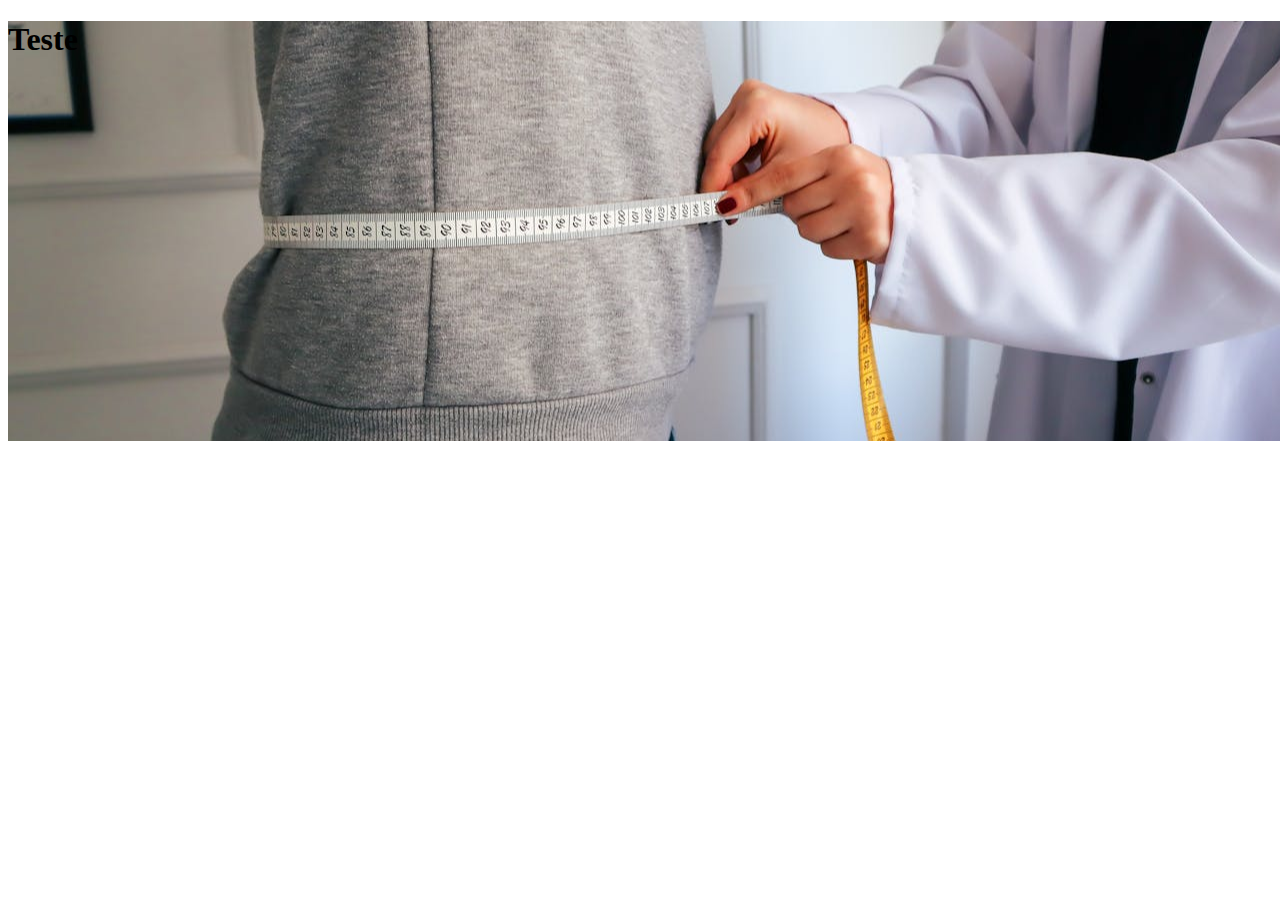
<file: teste.html>
<!DOCTYPE html>
<html lang="en">
<head>
    <meta charset="UTF-8">
    <meta name="viewport" content="width=device-width, initial-scale=1.0">
    <title>Document</title>
</head>

<style>
    header {
        background-image: url(imagens/imgs-background/pexels-beyzahzah-15319043.jpg);
        width: 100vw;
        height: 420px;
        background-repeat: no-repeat;
        background-size: cover;
        background-position: center left;
       
    }

    header > div {
        width: 100%;
        height: 100%;
        backdrop-filter: (10px black);
        
       
    }

</style>

<body>

    <header>
    <div>
        <h1>Teste</h1>
    </div>

    </header>
    
</body>
</html>
</file>
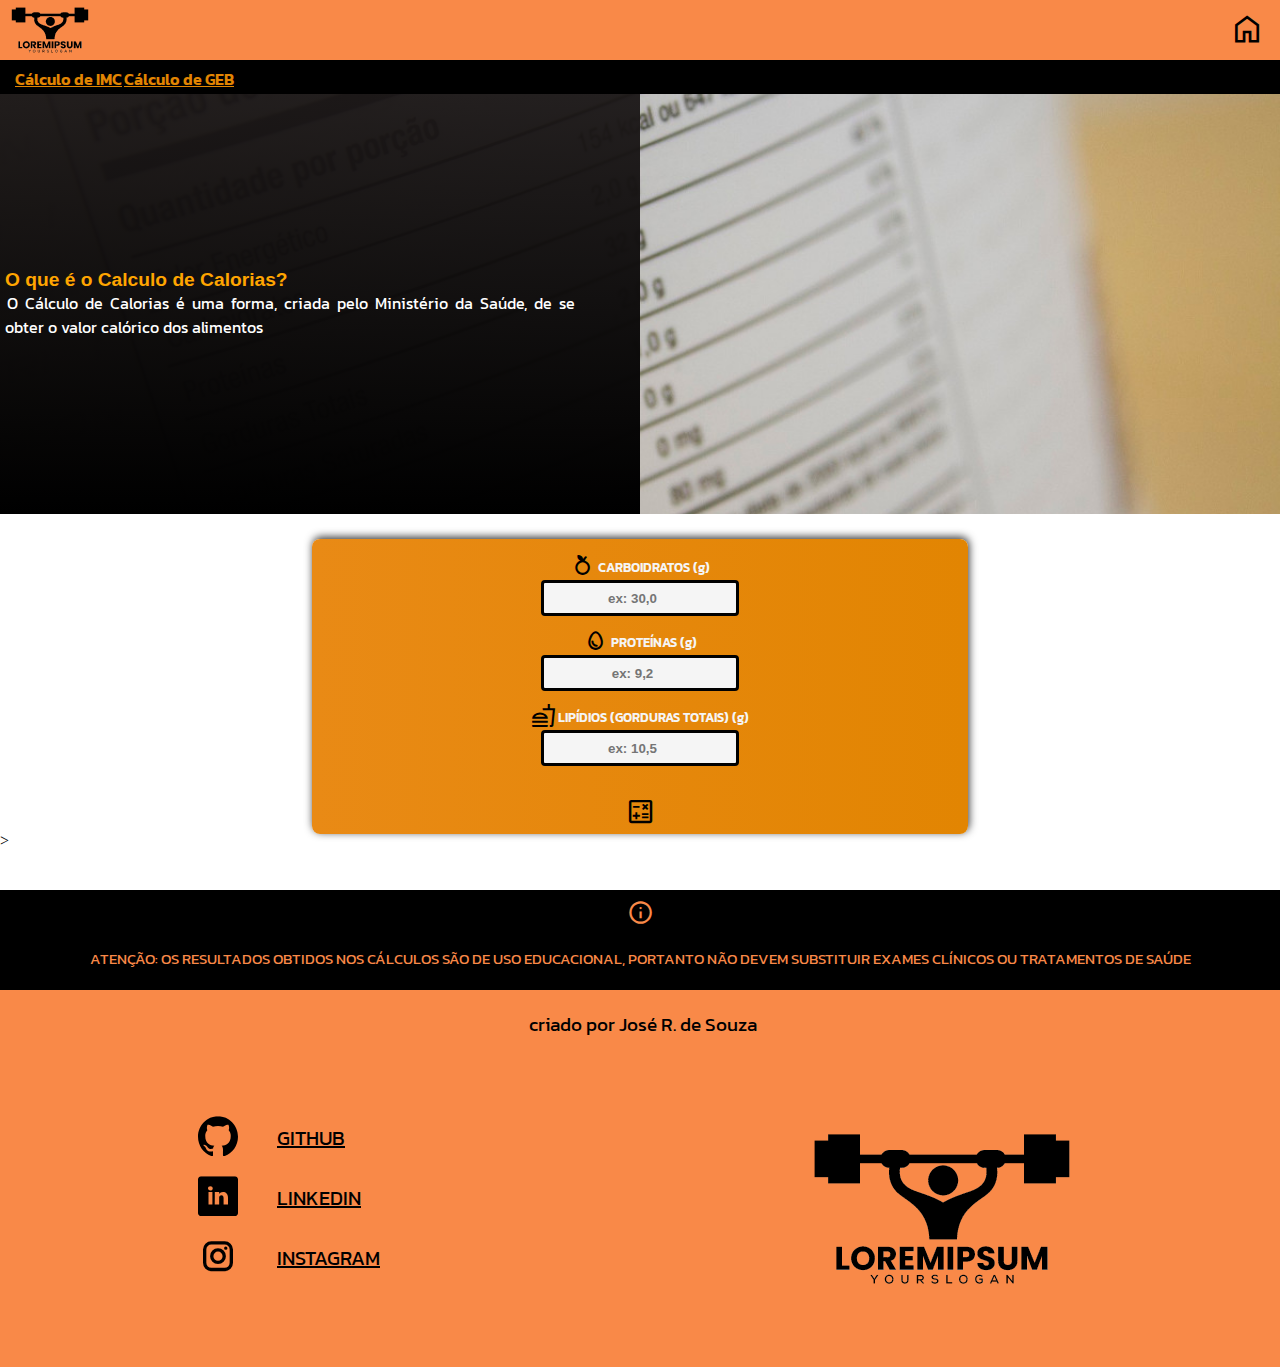
<file: calculos/calccal.html>
<!DOCTYPE html>
<html lang="pt-br">
<head>
    <meta charset="UTF-8">
    <meta name="viewport" content="width=device-width, initial-scale=1.0">
    <link rel="shortcut icon" href="../imagens/logo/favicon.ico" type="image/x-icon">
    <link rel="stylesheet" href="../estilos/nav.css">
    <link rel="stylesheet" href="../estilos/cal.css">
    <link rel="stylesheet" href="../estilos-mediaquery/clrs-mq.css">
    <link rel="stylesheet" href="../estilos/footer.css">
    <link href="https://fonts.googleapis.com/css2?family=Material+Symbols+Outlined" rel="stylesheet"/>
    <title>Lorem Ipsum Fitness - Calculadora de Calorias</title>
</head>
<body>
    <nav id="fixa">
        <nav id="nav-itens">
            <picture>
                <source media = "(min-width: 600px)" srcset="../imagens/logo/logo-90x90.png"  type="image/png">
                  <img src="../imagens/logo/logo-60x60.png" alt="logo do site">
                </picture>
            <a href="../index.html"><span class="material-symbols-outlined">home</span></a>
         </nav>
    </nav>
    <!-- <br>
    <br>
    <br>
    <br>
     <a href="../index.html">Home</a>
     <a href="calccal.html">Calculadora de Calorias</a>
     <a href="calcgeb.html">Calculadora de GEB</a>
     <br> -->
    


  
    <div id="links-pags">
        <a href="imc.html">Cálculo de IMC</a>
        <a href="calcgeb.html">Cálculo de GEB</a>
    </div>
    <!-- <p>Descubra o valor calórico de seus alimentos e te recomendaremos um de nossos planos</p> -->

    <header id="header">
        <div id="texto-header">
            <h2>O que é o Calculo de Calorias?</h2>
            <p>O Cálculo de Calorias é uma forma, criada pelo Ministério da Saúde, de se obter o valor calórico dos alimentos</p>
        </div>
    </header>
   
    <main>
     
    <section id="container-entrada">
        <div id="entrada-dados">
            <label for="ent-carboidratos"><span class="material-symbols-outlined">nutrition</span>CARBOIDRATOS (g)</label>
            <input type="number" name="carboidratos" id="ent-carboidratos" required placeholder="ex: 30,0" min="1" max="5" size="5" oninput="limiteNumeros()">
            <p id="pErroCarb" class="pErro"><span class="icon-erro material-symbols-outlined">error</span>formato inválido</p>
            
            <label for="ent-proteinas"><span class="material-symbols-outlined">egg</span>PROTEÍNAS (g)</label>
            <input type="number" name="proteinas" id="ent-proteinas" required placeholder="ex: 9,2" min="1" max="5" size="5" oninput="limiteNumeros()">
            <p id="pErroProt" class="pErro"><span class="icon-erro material-symbols-outlined">error</span>formato inválido!</p>
            
            <label for="lipidios"><span class="material-symbols-outlined">fastfood</span>LIPÍDIOS (GORDURAS TOTAIS) (g) </label>
            <input type="number" name="lipidios" id="ent-lipi" required placeholder="ex: 10,5" min="1" max="5" size="5" oninput="limiteNumeros()">
            <p id="pErroLipi" class="pErro"><span class="icon-erro material-symbols-outlined">error</span>formato inválido!</p>
            <!-- <hr /> -->
            <br>
            <button id="calcular" class="botao" onclick="aparecer(); calcularCal()"><span class="material-symbols-outlined">calculate</span></button>
        </div>
      
    </section>

    <br>

 

<!-- < -->
    
       <section id="section-oculta">
        <!-- <h2 id="h2-result">resultados</h2>  -->
        <h2 class="h2Main">Resultados</h2>
    
               <section id="secao-cal" class="secao-saida">
                   <h3>Calorias totais</h3>
                   <h4 id="saida-totalCal" class="numInput">263.4</h4>
                        <div id="saida-formCal" class="container-formula">
                            <p id="formCal">fórmula:</p>
                        </div>
               </section>
               <br>
               <div id="resetar">
                
                <button class="botao" id="botao-resetar" onclick="resetar()"><span class="material-symbols-outlined" id="span-resetar">restart_alt</span></button>
            </div>
               
        <h2 class="h2Main">Fórmulas</h2>
           
    
        
                <section id="secao-carb" class="secao-saida">
                    <h3>Carboidratos</h3>
                    <h4 id="saida-totalCarb"
                    class="numInput">300.0 carboidratos</h4>
        
                    <br>
        
                    <div id="saida-formCarb" class="container-formula">
                        <p id="formCarb">30.0X 4 = 120KCAL </p>
                    </div>
                </section>
        
        
                <section id="secao-prot" class="secao-saida">
                    <h3>Proteínas</h3>
                    <h4 id="saida-totalProt" class="numInput">300 de proteinas</h4>
                    <br>
        
                    <div id="saida-formProt" class="container-formula">
                        <p id="formProt">XXXXXXXXX</p>
                    </div>
                </section>
        
                <section id="secao-lipid" class="secao-saida">
                    <h3>Lipídios</h3>
        
                    <h4 id="saida-totalLipi" class="numInput">XXXXX</h4>
                    <br>
                    <div id="saida-formLipid" class="container-formula">
                        <p id="formLipi">XXXXXXXXXX</p>
                    </div>
        
                </section>
    </class=>
    
       </section>
>
</main>




<footer>

    <div id="footer-block">
        <span class="material-symbols-outlined">info</span><p>ATENÇÃO: OS RESULTADOS OBTIDOS NOS CÁLCULOS SÃO DE USO EDUCACIONAL, PORTANTO NÃO DEVEM SUBSTITUIR EXAMES CLÍNICOS OU TRATAMENTOS DE SAÚDE</p>
    </div>
   
        <p>
            criado por José R. de Souza
        </p>

    <div id="footer-flex">

        <div id="div-footer-links">
            <li><img src="../imagens/icones/github-142-svgrepo-com.svg" alt="ícone logo GitHub"><a target="_blank" href="https://github.com/Josericardodesouza">GITHUB</a></li>

            <li><img src="../imagens/icones/linkedin-rounded-svgrepo-com.svg" alt="icone logo Linkedin"><a target="_blank" href="https://www.linkedin.com/in/josé-ricardo-de-souza-034a90317">LINKEDIN</a></li>

             <li><img src="../imagens/icones/instagram-svgrepo-com.svg" alt="ícone logo Instagram"><a target="_blank" href="https://www.instagram.com/ze_ricardo_dev58/">INSTAGRAM</a></li>
        </div>

        <div id="logo-footer">

        <picture>
            <source media="(min-width: 290px)" srcset="../imagens/logo/logo-grande-cad.png">
                <img src="../imagens/logo/logo-cad-120x120.png" alt="">
        </picture>
        </div>

    </div>

    
   


    

    
  

    <!-- <p>!</p> -->
</footer>
 
    
<!--     
   

    <table>

        <!--acessar o site mdn ao colocar o mouse em cima e ve as instruções

    </table>

    <p id=""></p>
    <p id=""></p>
    <p id=""></p>
    <p id=""></p>
 -->

    <script src="../js/clrs.js"></script>
    
</body>
</html>
</file>
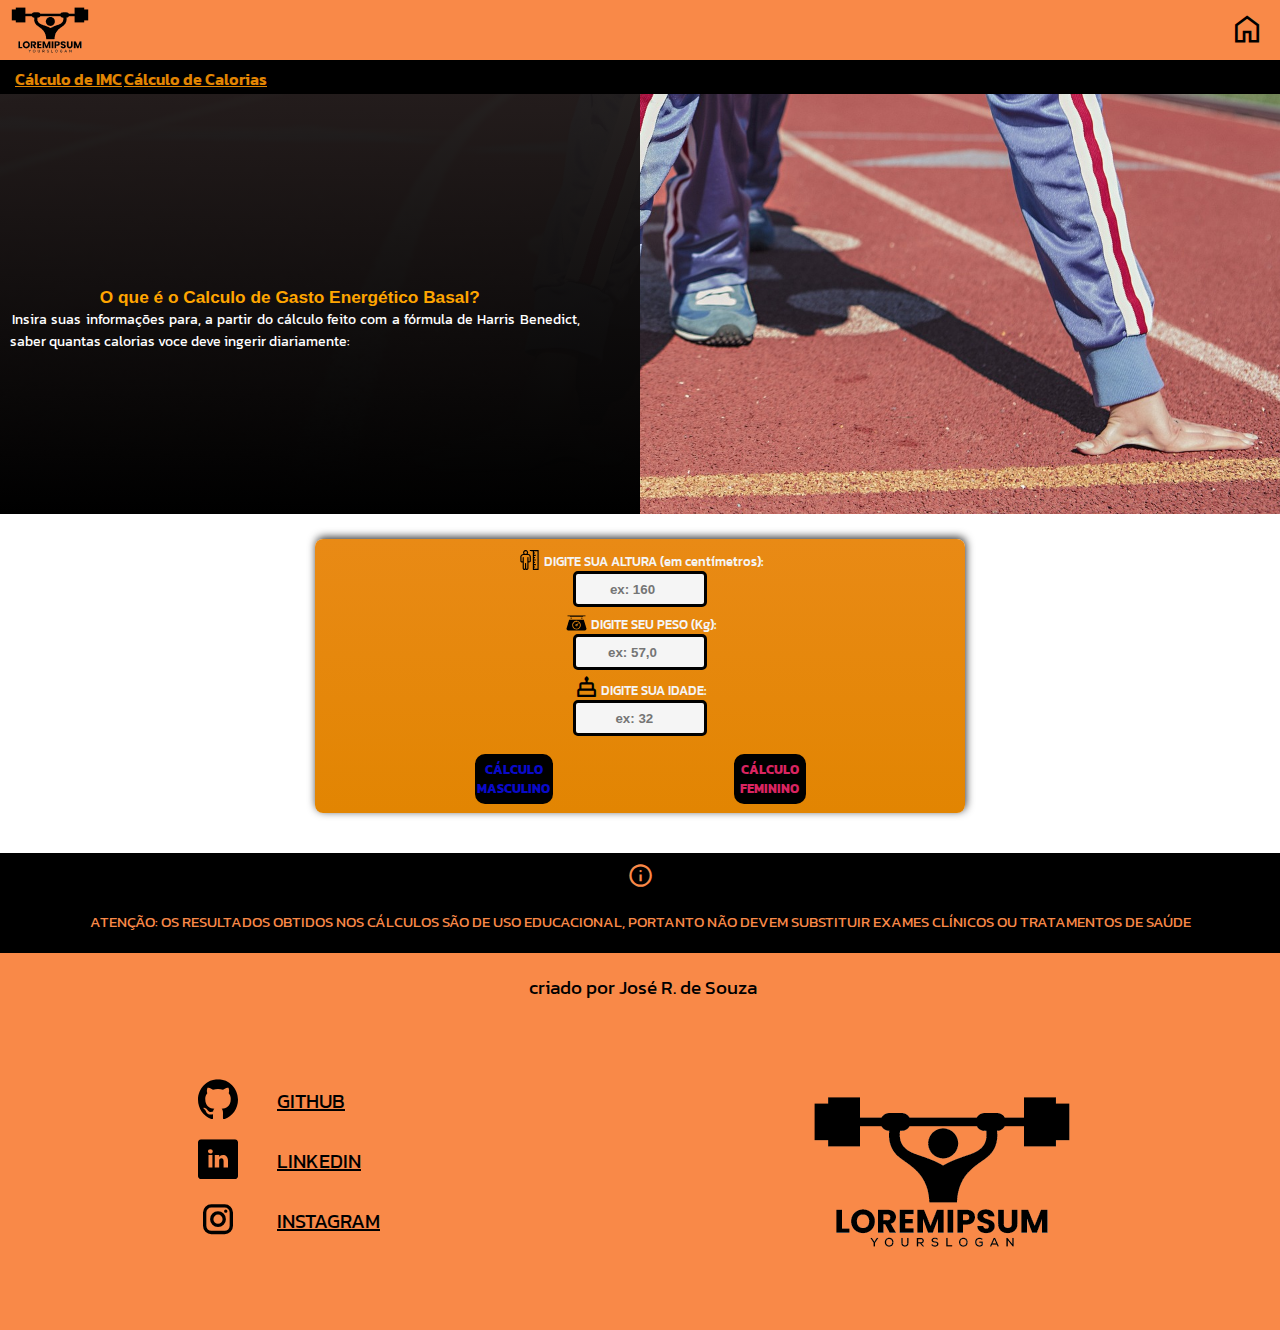
<file: calculos/calcgeb.html>
<!DOCTYPE html>
<html lang="pt-br">
<head>
    <meta charset="UTF-8">
    <meta name="viewport" content="width=device-width, initial-scale=1.0">
    <link rel="shortcut icon" href="../imagens/logo/favicon.ico" type="image/x-icon">
    <link rel="stylesheet" href="../estilos/nav.css">
    <link rel="stylesheet" href="../estilos/geb.css">
    <link rel="stylesheet" href="../estilos-mediaquery/geb-mq.css">
    <link rel="stylesheet" href="../estilos/footer.css">
    <link href="https://fonts.googleapis.com/css2?family=Material+Symbols+Outlined" rel="stylesheet"/>
    <title>Lorem Ipsum Fitness - Cálculo de GEB</title>
</head>
<body>
        <nav id="fixa">
            <nav id="nav-itens">
                <picture>
                    <source media = "(min-width: 600px)" srcset="../imagens/logo/logo-90x90.png"  type="image/png">
                      <img src="../imagens/logo/logo-60x60.png" alt="logo do site">
                    </picture>
                <a href="../index.html"><span class="material-symbols-outlined">home</span></a>
             </nav>
        </nav>

    
    <div id="links-pags">
        <a href="imc.html">Cálculo de IMC</a>
        <a href="calccal.html">Cálculo de Calorias</a>
    </div>
    <!-- <h2>O que é?</h2> -->
    
    <header id="header">
        <div id="texto-header">
            <h2>O que é o Calculo de Gasto Energético Basal?</h2>
            <p>Insira suas informações para, a partir do cálculo feito com a fórmula de Harris Benedict, saber quantas calorias voce deve ingerir diariamente: </p>
        </div>
    </header>
    
<!-- 
    <p>eXPLICACÃO</p> -->
    

    


    <!-- <label for="masc">Masculino</label>
    <input type="radio" name="gen" id="sexo" value="masc" >

    <label for="fem">Feminino</label>
    <input type="radio" name="gen" id="sexo" value="fem"> -->

    

    <main>
        <section id="section-entrada">

           <div id="container-entrada">

            
            <label for="ent-altura"><img src="../imagens/icones/height.svg" alt="icone de altura" class="icon">DIGITE SUA ALTURA (em centímetros): </label>
            <input type="number" name="ent-altura" id="ent-altura" placeholder="ex: 160" required oninput="limiteNumAlt()">
            <p id="pErroAlt" class="pErro" value="teste"><span class="icon-erro material-symbols-outlined">error</span>formato inválido!</p>


               <label for="ent-peso"><img src="../imagens/icones/scale_1641269.svg" alt="icone peso" class="icon">DIGITE SEU PESO (Kg): </label>
               <input type="number" name="ent-peso" id="ent-peso" size="4" placeholder="ex: 57,0" required oninput="limiteNumPeso()">
               <p id="pErroPeso" class="pErro"><span class="icon-erro material-symbols-outlined">error</span>formato inválido!</p>
        
               <label for="ent-idade"><span class="material-symbols-outlined">cake</span>DIGITE SUA IDADE: </label>
               <input type="number" name="ent-idade" id="ent-idade" placeholder=" ex: 32" required oninput="limiteNumIdade()">
               <p id="pErroIdade" class="pErro"><span class="icon-erro material-symbols-outlined">error</span>formato inválido!</p>
               <br>
               
               <div id="botoes">
                
                   <button type="button" id="botao-masc" class="botao" onclick="confere();calcularGebMasc()">CÁLCULO MASCULINO</button>
                   <button type="button" id="botao-fem" class="botao"  onclick=" confere(); calcularGebFem()">CÁLCULO FEMININO</button>
               </div>
           </div>

        </section>
        
        <section id="oculta">
            
                <section id="container">
                    <div id="saida">
                         <!-- <p id="res">Resultado:</p>
                        <br>  -->
                        <p id="saidaGeb"></p>
                        <br>
                        <a>
                            <span class="material-symbols-outlined" onclick="resetar()">restart_alt</span></a>
                    </div>
                </section>
        </section>
        
        <!-- <p id="saidaGebMasc"></p> -->
        
        <!-- <label for="pesoFem">Informe seu peso (Kg): </label>
        <input type="number" name="ent-pesoFem" id="ent-pesoFem" min="3" max="6" size="4" required>
        <br>
        <label for="ent-alturaFem">Informe sua altura (em centímetros): </label>
        <input type="number" name="ent-alturaFem" id="ent-alturaFem" min="2" max="3" required>
        <br>
        <label for="ent-idadeFem">Informe sua idade: </label>
        <input type="number" name="ent-idadeFem" id="ent-idadeFem" placeholder="" min="2" max="2" required>
        
         <button onclick="calcularGebFem()">Calcular</button> -->
        
        <!-- <p id="saidaGebFem"></p> -->
    </main>


   

    <footer>

        <div id="footer-block">
            <span class="material-symbols-outlined">info</span><p>ATENÇÃO: OS RESULTADOS OBTIDOS NOS CÁLCULOS SÃO DE USO EDUCACIONAL, PORTANTO NÃO DEVEM SUBSTITUIR EXAMES CLÍNICOS OU TRATAMENTOS DE SAÚDE</p>
        </div>
       
            <p>
                criado por José R. de Souza
            </p>
  
        <div id="footer-flex">
  
            <div id="div-footer-links">
                <li><img src="../imagens/icones/github-142-svgrepo-com.svg" alt="ícone logo GitHub"><a target="_blank" href="https://github.com/Josericardodesouza">GITHUB</a></li>
  
                <li><img src="../imagens/icones/linkedin-rounded-svgrepo-com.svg" alt="icone logo Linkedin"><a target="_blank" href="https://www.linkedin.com/in/josé-ricardo-de-souza-034a90317">LINKEDIN</a></li>
  
                 <li><img src="../imagens/icones/instagram-svgrepo-com.svg" alt="ícone logo Instagram"><a target="_blank" href="https://www.instagram.com/ze_ricardo_dev58/">INSTAGRAM</a></li>
            </div>
  
            <div id="logo-footer">
  
            <picture>
                <source media="(min-width: 290px)" srcset="../imagens/logo/logo-grande-cad.png">
                    <img src="../imagens/logo/logo-cad-120x120.png" alt="">
            </picture>
            </div>
  
        </div>
  
        
       
  
  
        
  
        
      
  
        <!-- <p>!</p> -->
    </footer>
     

    <script src="../js/geb.js"></script>
    

    <!--A div final, do resultado, vai ficar da cor do genero, com sobreamento-->

    
</body>
</html>
</file>
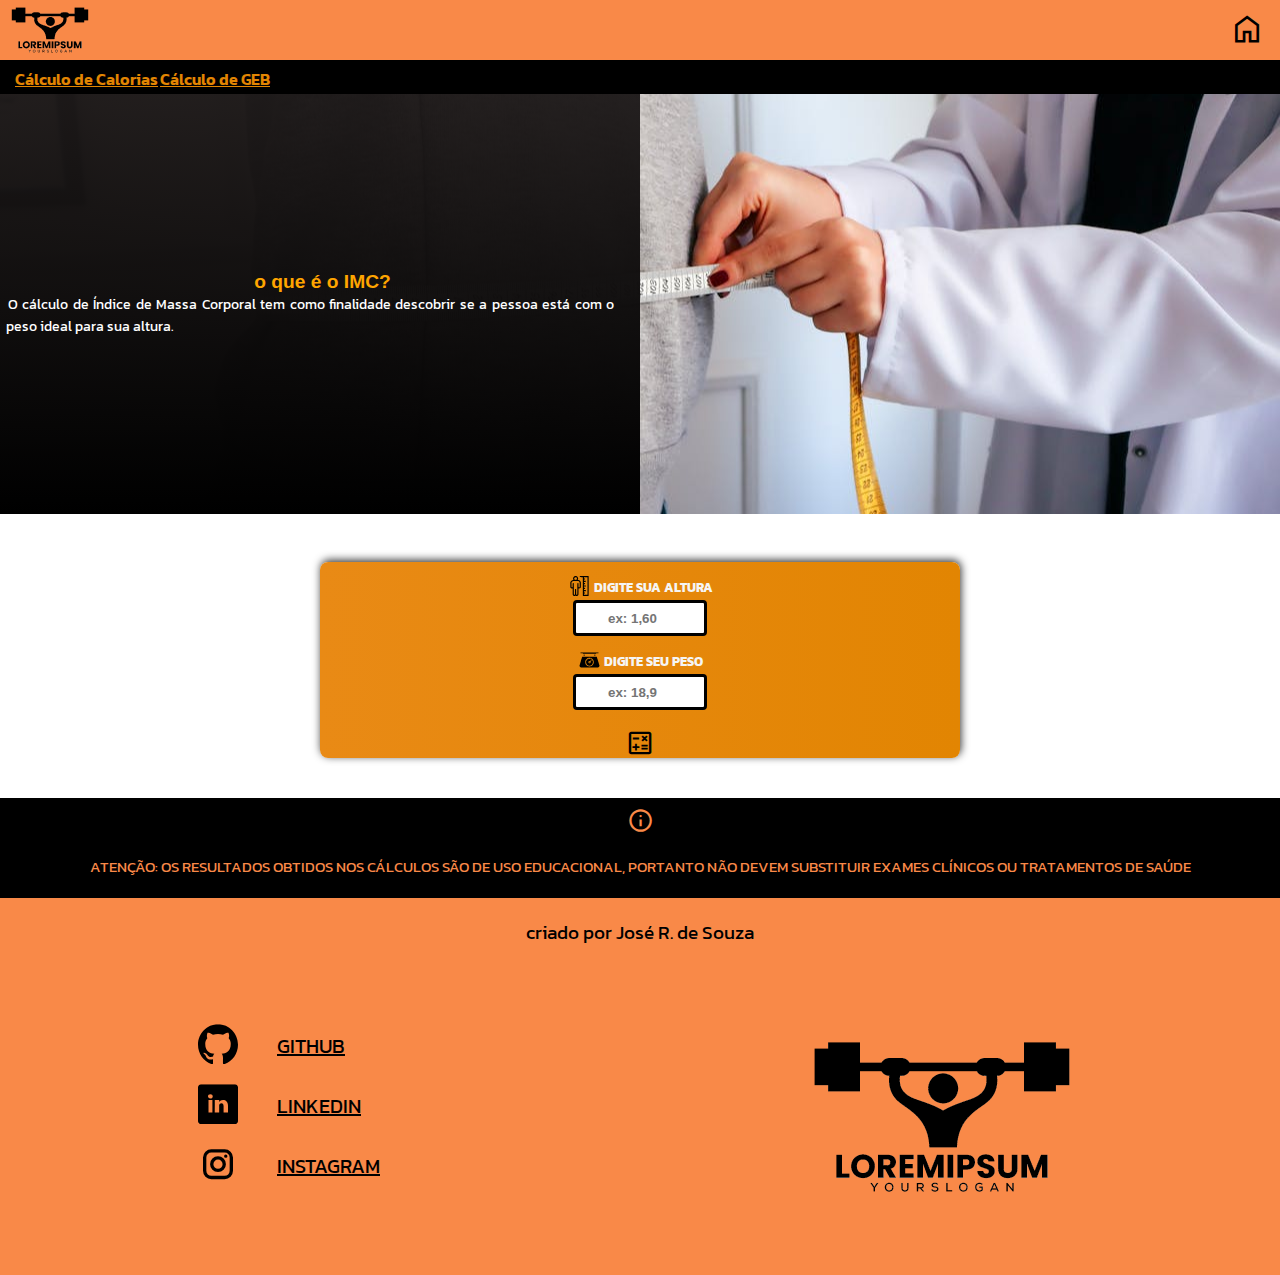
<file: calculos/imc.html>
<!DOCTYPE html>
<html lang="pt-br">
<head>
    <meta charset="UTF-8">
    <meta name="viewport" content="width=device-width, initial-scale=1.0">
    <link rel="shortcut icon" href="../imagens/logo/favicon.ico" type="image/x-icon">
    <link rel="stylesheet" href="../estilos/nav.css">
    <link rel="stylesheet" href="../estilos/imc.css">
    <link rel="stylesheet" href="../estilos-mediaquery/imc-mq.css">
    <link rel="stylesheet" href="../estilos/footer.css">
    <link href="https://fonts.googleapis.com/css2?family=Material+Symbols+Outlined" rel="stylesheet"/>
    <title>Lorem Ipsum Fitness - IMC</title>
</head>
<body>
<nav id="fixa">
    <nav id="nav-itens">
        <picture>
            <source media = "(min-width: 600px)" srcset="../imagens/logo/logo-90x90.png"  type="image/png">
              <img src="../imagens/logo/logo-60x60.png" alt="logo do site">
            </picture>
       <!-- <h5>FITNESS PLUS</h5> -->
       <a href="../index.html"><span class="material-symbols-outlined">home</span></a>
    </nav>
</nav>


<!-- 
<a href="../index.html">Home</a>
<a href="calccal.html">Calculadora de Calorias</a>
<a href="calcgeb.html">Calculadora de GEB</a> -->



<div id="links-pags">
    <a href="calccal.html">Cálculo de Calorias</a>
    <a href="calcgeb.html">Cálculo de GEB</a>
</div>

<header>
    <!-- imagem no fundo
    sobra -->
 
    <div id="texto-header">
        <h2>o que é o IMC?</h2>
        <p> O cálculo de<span> Índice de Massa Corporal</span> tem como finalidade descobrir se a pessoa está com o peso ideal para sua altura.</p>
            
            <!-- é uma forma de calcular se o indivíduo está em forma ou não, por meio do cálculo simples de seu peso dividido pela altura multiplicada por 2</p> -->
    </div>
</header>

<main>
    <!-- <p id="pNull" class="pErro">OS CAMPOS DEVEM SER TODOS PREENCHIDOS</p> -->
       <section id="container-entrada">
            <div id="entrada-dados">
                <label for="entrada-altura"><img src="../imagens/icones/height.svg" alt="icone altura" class="icon">DIGITE SUA ALTURA</label>
                <input type="number" name="entrada-altura" id="entrada-altura" placeholder="ex: 1,60" required oninput="limiteNumeros()"></input>
                <p id="pErroAlt" class="pErro"><span class="icon-erro material-symbols-outlined">error</span>formato inválido!</p>
                <!-- <p id="pErroAlt" class="pErro">Você deve inserirum ponto(.) ou vírgula(,)</p> -->
                
                <label for="entrada-peso"><img src="../imagens/icones/scale_1641269.svg" alt="icone peso" class="icon">DIGITE SEU PESO</label>
                <input type="number" id="entrada-peso" placeholder="ex: 18,9" required oninput="limiteNumeros()"></input>
                <p id="pErroPes" class="pErro"><span class="icon-erro material-symbols-outlined">error</span>inválido!</p>
                
                
                <br>

                 <button id="executar" class="botao" onclick="aparecer(); calcular()"><span class="material-symbols-outlined">calculate</span></button>
                            <!-- Enviar -->
            </div>
       </section>
      
      
           <!-- <h2>Teste</h2> -->
            
       <section id="section-oculta">
           <div id="container-saida">
                <div id="saida">
                    <p id="saida-res" class="saida-p">O seu IMC é de 17.8</p>
                    
                     <p  id="saida-frase" class="saida-p">Você está muito abaixo do peso</p>
                     
                     <p id="saida-form" class="saida-p">18/2(1,60x2)</p>
                     
                    <button class="botao" onclick="resetar()"><span class="material-symbols-outlined" id="resetar">restart_alt</span></button>
                </div>
                 
            </div>
                
              
       </section>
           <!-- <hr> -->
                  
       
 </main>


 

 

 <footer>

    <div id="footer-block">
        <span class="material-symbols-outlined">info</span><p>ATENÇÃO: OS RESULTADOS OBTIDOS NOS CÁLCULOS SÃO DE USO EDUCACIONAL, PORTANTO NÃO DEVEM SUBSTITUIR EXAMES CLÍNICOS OU TRATAMENTOS DE SAÚDE</p>
    </div>
   
        <p>
            criado por José R. de Souza
        </p>

    <div id="footer-flex">

        <div id="div-footer-links">
            <li><img src="../imagens/icones/github-142-svgrepo-com.svg" alt="ícone logo GitHub"><a target="_blank" href="https://github.com/Josericardodesouza">GITHUB</a></li>

            <li><img src="../imagens/icones/linkedin-rounded-svgrepo-com.svg" alt="icone logo Linkedin"><a target="_blank" href="https://www.linkedin.com/in/josé-ricardo-de-souza-034a90317">LINKEDIN</a></li>

             <li><img src="../imagens/icones/instagram-svgrepo-com.svg" alt="ícone logo Instagram"><a target="_blank" href="https://www.instagram.com/ze_ricardo_dev58/">INSTAGRAM</a></li>
        </div>

        <div id="logo-footer">

        <picture>
            <source media="(min-width: 290px)" srcset="../imagens/logo/logo-grande-cad.png">
                <img src="../imagens/logo/logo-cad-120x120.png" alt="">
        </picture>
        </div>

    </div>

    
   


    

    
  

    <!-- <p>!</p> -->
</footer>
 

    <script src="../js/script.js"></script>
    
</body>
</html>
</file>
<file: estilos/style-index.css>
@charset "UTF-8";
/* versão mobile first, de 680px para baixo*/


 /* @font-face {
    font-family: 'JackportRegular', Verdana, Geneva, Tahoma, sans-serif ;
    src: url(../fontes/JackportRegularNcv-BeY3.ttf);
}

@font-face {
    font-family: 'SportageDemo';
    src: url(../fontes/SportageDemo-DO0A1.otf);
}

@font-face {
    font-family: 'SportageDemoItalic';
    src: url(../fontes/SportageDemoitalic-p735r.otf); 
}

@font-face {
    font-family: 'Sui';
    src: url(../fontes/sui-generis-free/sui\ generis\ rg.otf);
}  */


@import url('https://fonts.googleapis.com/css2?family=Kanit:ital,wght@0,100;0,200;0,300;0,400;0,500;0,600;0,700;0,800;0,900;1,100;1,200;1,300;1,400;1,500;1,600;1,700;1,800;1,900&display=swap');


@import url('https://fonts.googleapis.com/css2?family=Work+Sans:ital,wght@0,100..900;1,100..900&display=swap');


@import url('https://fonts.googleapis.com/css2?family=Anton+SC&display=swap');





:root {

    /* novas cores*/

    --fulvous: #E98A15;
    --atomicTangerine: #F98948;
    --egyptianBlue: #29339B;
    --coolGray: #A7A5C6;
    --fernGreen: #3f784c;

/* cores velhas*/

    --tangerine: #EB7F04;
    --blackbean: #3C1518;
    --bloodred: #69140E;
    --honolulu: #2176AE;
    --rosequartz: #9A8C98;
    --cor1: #59876D;
    --cor2: #CFB094;
  

    /* é melhor pegar uma cor unica e ir pegando os tons mais escuros dela, igual  o site do tailwind*/


    /* --cor1: #101119;
    --cor2: #8d99ae;
    --cor3: #edf2f4;
    --cor4: #d80032; */

}




/* css para no minimo 300px, por causa do header*/




html, body {

    width: 100vw;
    margin: 0;
    padding: 0;
    border: 0;
    box-sizing: border-box;
    overflow-x: hidden;

    
}


nav#fixa {

    width: 100vw;
    height: 60px;
    margin: 0px;
    padding: 0px;
    position: sticky;
    z-index: 10;
    display: block;
    
} 


nav#nav-topo {

    background-color: var(--atomicTangerine);
    width: 100%;
    height: 60px;
    margin: 0px;
    padding: 0px;
    border-bottom: 4px solid  black;
    display: flex;
    justify-content: space-between;
    align-items: center;
    position: sticky;

}


span#span-nav {

    font-size: 3em; 
}



nav#nav-topo > button {

    background-color: transparent;
    border-color: transparent;
    right: 0;
    padding-right: 20px; 

    position: absolute;
}


nav#nav-topo  > span {

    color: black;
   position: absolute;

}



div#btns-links {

    display: none;
}





nav#nav-topo > picture {
    
    height: auto; 
    margin: 0;
    padding-left: 5px;
    display: block;
    transform: translateY(1%);
  

} 


/* nav#nav-topo > h5 {
     color: black;
    font-family: 'Work-Sans', Impact, Haettenschweiler, 'Arial Narrow Bold', sans-serif;
    font-weight: bolder;
    font-size: 20px;
    margin: 0px;
    margin-right: 5px; 

}  */



nav#opt-oculta {
    display: none;
    width: 100vw; 
   

   

}


/* 
div#div-menu {
    /* background-color: #69140E; 
    width: 100vw;
    height: 30px;
    display: flex;
    position: relative;

 */



div#div-menu {
    /* background-color: red; */
     width: 100vw;
     height: auto; 
     margin: 0;
     padding: 0;
     display: flex;
     justify-content: center;
     position: fixed;
     top: 64px;
     z-index: 10;
     transition: bottom 2.5s ease;



}


div#menuHamb {
    background-color: black;
    display: flex;
    justify-content: space-between;
    width: 100%;
    height: 43px;
    margin: 0;
    margin-top: 0px;
 

}

p#linha {
    color: var(--atomicTangerine);
   
}

div#opcoes {

    width: 100%;
    height: auto;
    margin: 0;
    /* margin-bottom: 2px; */
    padding: 0;
    display: flex;
    justify-content: space-around;
    border-bottom: 2px solid var(--atomicTangerine);
    justify-content: center;
    vertical-align: middle;


}



div#opcoes a {
    
    width: 70px;
    display: block;
    margin-bottom: 5px;
} 


div#menuHamb > div#opcoes > a {
    text-align: center;
    padding: 4px;
    width: 60px;

    color: black;

    /* color: #F98948; */

    font-family: 'Anton-SC', sans-serif;
    font-size: 10px;
    font-weight: 300;
    text-decoration: none;
    border-radius: 4px 4px; 
    align-items: center;
    display: block;

    margin: auto;
   
  

}

a#cad, a#log {
   
    display: block;
    background-color: var(--atomicTangerine);
    cursor: pointer; 


}




div#opcoes > a {
    text-decoration: none;
   
    
} 



 header { 
    display: flex;
    align-items: center;
    vertical-align: center;
  
    color: white;
    min-width: 100vw;
    height: 320px;
    background-image: url(../imagens/gigachad-recortado.jpg);
    background-size: cover;
    /* background-position: top center; */
    margin: 0px 0px 20px 0px;
    padding: 0;
 

}


div#header-p {
    width: 50%;
    height: auto;


}

 div#header-p > p { 
    width: auto;
   font-family: 'Kanit', Verdana, Geneva, Tahoma, sans-serif;
    /* background-color: #eb7f0443; */
   font-size: 1.5em;
   text-indent: 2px;
   text-align: justify;
   margin: 0px;
   padding: 0px;
   padding-top: 10px;
   padding-right: 29px;
   padding-left: 10px;

  
}


div#header-p > p > mark {
    font-family: 'Anton-SC', sans-serif;
    font-weight: bolder;
    font-size: 1.5em;
    color: black;
    text-shadow: #e28502 2px 40px 0px;
    
}



/* main {
    width: 98vw;
    margin: auto;
    margin: 0px;
    padding: 0px;
} */


main > a {
    color: black;
    text-decoration: none;
}

div#texto-inicial {
    width: 98%;
   
    margin: 50px 0px 50px 0px;
  
    padding: 0px;
    text-align: center;
    /*font-family: 'Sui', Verdana, Geneva, Tahoma, sans-serif;*/
}

div#texto-inicial > h3 {
    font-size: 18.72px;
    font-weight: 600;
    font-family: 'Kanit', Verdana, Geneva, Tahoma, sans-serif;
}

div#texto-inicial > p {
    font-family: 'Kanit', Verdana, Geneva, Tahoma, sans-serif;
}



section.secao-calculos {
    width: 100vw;
    height: auto;
    background-color: white;
    margin: 0px;
     margin-bottom: 30px;

    justify-content: center;
   
    display: flex; 
    gap: 10px;
    flex-wrap: wrap;
   
}


.container {
    /* background-color: rgba(255, 0, 0, 0.379); */
    /* background-color: var(--cor2); */
    /* background-color: var(--fulvous); #E98A15*/
    background-image: linear-gradient(to right, #e98a15, #e28502);
    
    /* width: 220px; */
    width: 260px;
    color: black;
    display: block;
    /* height: 190px;230px height original */ 
    height: 265px;
    border-radius: 10px;
    overflow: hidden;
    /* margin-bottom: 12px; */
    position: relative;
    box-shadow: 0px 2.0px 10px black;
    
  
 
}


.img-container {
    /* background-color:forestgreen; */
    height: 140px; /*aumentar aqui e ir mexendo no height do h4 talvez, pois a div com o texto tá sumindo,, talvez tenha haver com o display block ou o z index; 110px height original*/
    margin: 0px;
    display: block;
    
    

}


div#div-geb-container {
    margin: 0;
    padding: 0;
}

.txt-container {
    height: auto;
    /* background-color: rgba(255, 255, 0, 0.523); */
    margin: 10px 0px 0px 0px;
    display: block;
    justify-content: center;

    text-align: center;
    font-size: 0.9em;

}

div#div-imc {
    margin-right: 4px; 
 }

 div#div-geb {
    margin-left: 4px; 
 }



.txt-container > p {
    /* color: #ac460a; */
    font-family: 'Kanit', Verdana, Geneva, Tahoma, sans-serif;
    font-size: 1.0em;
    color: white;
    margin: 0px;
    margin-bottom: 8px;
    display: block;
   
}

.txt-container > h4 {
    font-family: 'Kanit', Impact, Haettenschweiler, 'Arial Narrow Bold', sans-serif;
    font-size: 1.2em;
    display: block;
    margin: 0px;
    margin-bottom: 1px;
}


div.botao-ir > a {
    width: auto;
    color: orange;
    margin: 0px;
    padding: 0px;
    display: block;
    
    text-decoration: none;
    
    /* font-family: 'Anton-SC', sans-serif; */
    font-family: 'Kanit', Verdana, Geneva, Tahoma, sans-serif;
    font-weight: bolder;
    font-size: 1.2em;

   

}


div.botao-ir {
   
    border-radius: 9px;
    display: flex;
    justify-content: center;
    align-items: center;
    /* background-color: cadetblue; */
    background-color: black;
    width: 50%;
    height: 20%;
    position: absolute;
    left: 25%; 
    cursor: pointer;
    bottom: 8px;
   
 
}

/* main > p {
    color: black;
    font-size: 2.0em;
    text-align: center;
    font-weight: 400;
    font-family: Impact, Haettenschweiler, 'Arial Narrow Bold', sans-serif;
    margin: 40px;
} */




div#imagem-imc {
    background-image: url(../imagens/imgs-background/pexels-annushka-ahuja-7992184.jpg);
    background-size: cover;
    background-repeat: no-repeat;
    background-position: bottom 10% left;

}

div#imagem-calccal {
    background-image: url(../imagens/imgs-background/pexels-dana-tentis-750073.jpg);
    background-size: cover;
    background-repeat: no-repeat;
    background-position: center;
}

div#imagem-geb {
    background-image: url(../imagens/imgs-background/pexels-rosemary-ketchum-1564470.jpg);
    background-size: cover;
    background-repeat: no-repeat;
    background-position: center;

}





h3 {
    margin: 0px;
    padding: 0px;
}


/* section.imagem-texto {
    /* display: flex; somente em tamanho de telas de tablet*/
    /* font-family: 'Kanit'; */
    /* display: flex;
    flex-wrap: nowrap; */


section.imagem-texto > .texto > p {
    margin: 0;
    padding: 10px;
   
}


div.imagem {
    width: 100vw;
    height: 300px;
 
    margin: 0;
    padding: 0px;
    border-radius: 2px 2px;
    /* border: 2px solid black; */

}

div.imagem > img {
    width: 100%;
    height: 100%;
   
}

div.texto {

    background-color: transparent;
    margin: 0;
    padding-left: 12px;
    padding: 7px;
    width: 90%;
    justify-content: center;
    font-family: 'Kanit', Verdana, Geneva, Tahoma, sans-serif;
    font-size: 1.0em;
    
    
    /* height: 210px; */
    /* display: block; */
   
}






section#txt-img1 {
    background-color: black;
    color: #da8208;

}

section#txt-img2 {
    background-color: #da8208;
    color: black;

}

section#txt-img3 {
    background-color: black;
    /* color: #da8208; */
    color: whitesmoke;
    height: 100%;
    padding: 0;
    float: right;
    margin: 0;
    margin-bottom: 40px;
  

}

/* section#txt-img4 {
    background-color: #da8208;
    color: black;

} */


div#img-1 {
    background-image: url(../imagens/imgs-background/pexels-william-choquette-1954524\ \(1\).jpg);
    background-size: cover;
    background-repeat: no-repeat;
    background-position: center center;
    /* margin-left: 2px; */
}

div#img-2 {
    background-image: url(../imagens/imgs-background/pexels-cottonbro-studio-4325451.jpg);
    background-size: cover;
    background-repeat: no-repeat;
    background-position: top center;
    float: right;
    margin: 0px 0px 0px 0px;
   
    /* margin-right: 2px; */
}

div#img-3 {
    background-image: url(../imagens/imgs-background/pexels-kampus-production-6922169.jpg);
    background-size: cover;
    background-repeat: no-repeat;
    background-position: right bottom;
    /* margin-left: 2px; */
}


 section#container-planos {
    width: 100vw;
    height: auto;
    background-color: black;
    margin: 0;
    padding: 30px 0px 30px 0px;
    justify-content: center;
    display: flex; 
    gap: 10px; 
    flex-wrap: wrap;
    
    
}






.vlrPlano {
    text-align: center;
    font-weight: 800;
    font-size: 2em;
    font-family: 'Kanit', sans-serif;
    margin-top: 40px;
    margin-bottom: 10px;

}

.nomePlano {
    text-align: center;
    font-size: 1.5em;
    font-family: 'Kanit', Verdana, Geneva, Tahoma, sans-serif sans-serif;
    margin: 0;
}

div#planoDigit > .vlrPlano {
    color: cadetblue;

}


div#planoBasic > .vlrPlano {
    color: rgb(255, 196, 0);
/*    
    background-color: white;; */
}

div#planoMedio > .vlrPlano {
   color: rgb(253, 129, 6);
} 

div#planoAdvanced > .vlrPlano {
    color: rgb(255, 85, 0);
}

div.divPlano {
    display: block;
    font-family: 'Kanit', Verdana, Geneva, Tahoma, sans-serif;
    font-size: 16px;
    background-color: white;
     margin: 10px 10px 10px 10px; 
    width: 250px;
    height: auto;
    border-radius: 10px 10px;
    padding-left: 12px;
    padding-right: 12px;
    box-shadow: 2.0px 2.0px 10px orange;
    
   
    

}


/* colocar box-shadow nas divs dos planos**/

ul {
    text-align: center;
    margin-bottom: 40px;
    list-style: none;
    align-items: center;
    padding: 0;
}

li {
    margin: 10px;
}
/* 
div.plano > span {
    /* font-size: 5px;  */


.divPlano > ul > li > .ico-img {
    width: 19px;
    height: 19px;
    padding-right: 4px ;

}

.ico-img-rezise {
    width: 20px;
    height: 20px;
}

/* ul > li > span#personalDgtal {

    transform: translateY(20%);
} */

span.li-cel {
    font-size: 17px;
}


span.li-live {
    font-size: 17px; /* ir ajustando o fonte-size paraa cada icone*/

}

/*span.li-equip {


}*/

span.li-pred {
    font-size: 17px;


}


.li-bonus {
    color: #e28502;
}



.divPlano > .btn-planos {
   text-decoration: none;
    align-items: center ;
    justify-content: center;
    font-family: 'Anton-SC', sans-serif;
    font-weight: 700;
    font-size: 1.3em;
    display: flex;
    color: #e28502;
    background-color: black;
    width: 60%;
    height: 70px;
   margin: 20px auto 20px auto;
    
    border-radius: 24px 24px;
    /* position: absolute;
    left: 20%;
    bottom: 2px; */

    
}
</file>
<file: estilos-mediaquery/index-mq.css>
@charset "UTF-8";



@import url('https://fonts.googleapis.com/css2?family=Anton+SC&display=swap');


/* configurações de nav para todas as mediaqueries*/

/*@media (max-width: 220px) {

    header > p {
        font-size: 0.9em;
        width: 50%;
        height: auto;
        bottom: 0;
    }

    main {
        width: 100vw;
    }

    nav {
        width: 100vw;
    }

    div.container {
        width: 80vw;
    };
    

    .divPlano {
        font: 0.8em;
        gap: 0;
        width: 20px;
        margin: 0;
        padding: 0;

    }


    footer > div#footer-flex {
        font-size: 0.9em;
        width: 30px;
    }

    div#footer-flex > div#div-footer-links > li {
        width: 20px;
    }
}


*/

@media (max-width: 285px) {

    .container {
        width: 220px;
        height: 290px;
    }

    .txt-container > p {
        font-size: 0.9em;

        
    }
}

@media(min-width: 325px) {


    nav#opt-oculta, div#opcoes, div#menuHamb {
        display: none;
        z-index: 0;
        height: 0;
    }

    button#btn-hamb {
        display: none;
    }

    nav#nav-topo {
  
       
        border-bottom: 8px solid black;
    }

    nav#nav-topo  > span {
        display: none;
    }


    div#btns-links {
        width: 150px;
        height: 60px;
       background-color: #F98948;
        display: flex;
        position: relative;
        justify-content: space-around;
        right: 10px;
       
      
        
    }


    .btn-nav {
        /* padding: 10px 0px 0px 0px; */
        font-size: 10px;
        font-family: 'Anton-SC', sans-serif;
        font-weight: 900;
        text-align: center;
        text-decoration: none;
        background-color: black;
        color: #e28502;
        display: flex;
        align-items: center;
        justify-content: center;
        width: 55px;
        height: auto;
        /* margin-top: 12px; */
        border-radius: 12px 12px;
        padding: 8px;
       position: relative;
      
        
    }

  


    }


    a#btn-cad {
        position: absolute;
        right: 0px;
        top: 25%;
      
       
        
       
    }

    a#btn-login {
        position: absolute;
        left: 0px; 
        top: 25%;
      
    }




    nav#nav-topo > img {
        margin: 0;
        padding: 0;
        display: block;
        position: absolute;
        left: 10px;
      

    }


    nav#nav-topo {
  
        width: 100vw;
        height: 60px;
        margin: 0px;
        padding: 0px;

        background-color: var(--atomicTangerine);
        display: flex;
        position: fixed;
        top: 0;

      
    
    }






/*------------- header ----------------*/

header {
    background-image: url(../imagens/imgs-background/pexels-anush-gorak-1229356.jpg);
    background-size: cover;
    background-position: center center;
    margin: 0;
    padding: 0;
}






/* @media screen and (min-width: 454px) {

    .secao-calculos {
        height: 500px;
        margin-bottom: 500px;

    }
} */




@media (min-width: 425px) {

    html, main {
        width: 100vw;
        margin: 0;
        padding: 0;
    }

    
    header {
        width: 100vw;
        height: 410px;
        display: flex;
    
        
       
       
      
    }

    div#header-p {
      
        width: 70%;
        display: block;
        font-size: 0.9em;
        padding: 0;
        margin-left: 20px;
        margin: 0;
    }

    div#header-p > p {
        text-align: center;
        padding: 0;
    }

    div#header-p > p > mark {
        color: black;
        font-size: 1.5em;
        text-shadow: #e28502 2px 20px 0px;
       
    }

}


/* ------------------------------------------------------------------------------*/

@media screen and (min-width: 440px) and (max-width: 766px ) {

    /* header > p {
        width: 30%;
    } deixa para a tela do tamanho do pc */ 




    section.secao-calculos {
        margin: 0;
        padding: 0;
        width: 100%;
        height: auto;
        /* margin-bottom: 50px; */
        background-color: white;
        justify-content: center;
        display: flex;
        flex-wrap: wrap;

       
    }

    /* div.container {
        /* margin: 4px; */
       
       /* margin: 0px 5px 10px 5px; */
    



 div#div-imc {
    margin: 0px 1px 0px 0px;
    
 }

 main > p {
    margin-top: 20px;
 }

}











@media screen and (min-width: 766px) {

    body {
        box-sizing: content-box;
    }

  




    
    header {
      
        min-height: 620px;
   
       
      
    }

    div#header-p {
        margin: auto;
        width: auto;
        display: block;
        font-size: 1.5em;
        padding: 0;
        margin-left: 20px;
    }

    div#header-p > p {
        text-align: center;
        padding: 0;
    }

    div#header-p > p > mark {
        color: black;
        font-size: 1.9em;
        text-shadow: #e28502 2px 40px 0px;
       
    }


    span#span-nav {
        display: none;
    }




    div#btns-links {
        right: 25px;
    }



    .imagem-texto {
        width: 100vw;
        display: flex;
        flex-wrap: nowrap;
    }



    div.imagem {
        width: 70%;
        height: 340px;
        margin: 10px;
    }

    div#img-2 {
        padding: 10px;
    }

    div.container {
        /* margin: 4px; */
       
       margin: 0px 5px 5px 5px;
    }

    div#div-imc {
        margin-left: 0;
        margin-right: 1;
     }

     section#txt-img2 {
        flex-direction: row-reverse;

     }

     div.texto {
        margin: 0;
        padding: 20px;
        font-size: 1.0em;

        
     }
   
}
</file>
<file: estilos/footer.css>
@charset "UTF-8";


@import url('https://fonts.googleapis.com/css2?family=Kanit:ital,wght@0,100;0,200;0,300;0,400;0,500;0,600;0,700;0,800;0,900;1,100;1,200;1,300;1,400;1,500;1,600;1,700;1,800;1,900&display=swap');


@import url('https://fonts.googleapis.com/css2?family=Work+Sans:ital,wght@0,100..900;1,100..900&display=swap');





:root {

    /* novas cores*/

    --fulvous: #E98A15;
    --atomicTangerine: #F98948;
    --egyptianBlue: #29339B;
    --coolGray: #A7A5C6;
    --fernGreen: #3f784c;

/* cores velhas*/

    --tangerine: #EB7F04;
    --blackbean: #3C1518;
    --bloodred: #69140E;
    --honolulu: #2176AE;
    --rosequartz: #9A8C98;
    --cor1: #59876D;
    --cor2: #CFB094;
  

     /*é melhor pegar uma cor unica e ir pegando os tons mais escuros dela, igual  o site do tailwind*/


   /* --cor1: #101119;
    --cor2: #8d99ae;
    --cor3: #edf2f4;
    --cor4: #d80032;  */

}


footer {
    width: 100vw;
    height: auto;
    /* height: 150px; */
    margin: 0px;
    margin-top: 40px;
    padding: 0px;
    background-color: var(--atomicTangerine);
    /* background-color: black; */
    color: black;
    text-align: center;
    font-family: 'Kanit', Verdana, Geneva, Tahoma, sans-serif;
    font-size: 0.8em;
}

footer > p {
    width: 90%;
    text-align: center;
    font-size: 19px;
    margin: 20px auto 20px auto;
    


}


mark {
    background-color: transparent;
    color: #da8208;
}

footer > span {
    font-size: 17px;
}



div#footer-block {
    display: inline-block;
    width: 100vw;
    height: auto;
    /* height: 120px; */
    color: var(--atomicTangerine);
    background-color: black;
    font-size: 15px;
   
   
   
  
}

div#footer-block > span {
    margin: auto;
   
    padding-top: 9px;
    font-size: 27px;
}

div#footer-block > p {
    display: block;
    width: 90%;
    text-align: center;
    padding: 15px 0px 20px 0px;
    margin: auto;
   
  
    
    
   

}

div#footer-flex {
    display: flex;
    width: 100%;
    justify-content: center;
    gap: 50px; 
    flex-wrap: wrap;
    align-items: center;
    justify-content: space-around;
    font-size: 20px;

}

div#logo-footer {

    display: block;
}


div#div-footer-links {
    width: auto;
    height: auto;
    list-style: none;
    position: relative;
    
}

div#div-footer-links > li {
  
    width: 178px;
    height: 60px;
    margin: 0;
    justify-items: flex-start;
    display: block;
    align-items: center;
    

}

div#footer-flex > div#div-footer-links > li > a {
  
    text-decoration: underline;
    color: black;
    position: absolute;
    
  
}

div#footer-flex > div#div-footer-links > li > a:hover {
    color: whitesmoke;
}



div#footer-flex > div#div-footer-links > li > img {
    width: 60px;
    height: 40px;

    margin: 0;
    margin-right: 10px;
    left: 0;
    position: absolute;
    transform: translateY(-17%);
 
  
}
</file>
<file: estilos/style-imc.css>
@charset "UTF-8";





@import url('https://fonts.googleapis.com/css2?family=Kanit:ital,wght@0,100;0,200;0,300;0,400;0,500;0,600;0,700;0,800;0,900;1,100;1,200;1,300;1,400;1,500;1,600;1,700;1,800;1,900&display=swap');


@import url('https://fonts.googleapis.com/css2?family=Work+Sans:ital,wght@0,100..900;1,100..900&display=swap');

:root {
    
    --tangerine: #EB7F04;
    --blackbean: #3C1518;
    --bloodred: #69140E;
    --honolulu: #2176AE;
    --rosequartz: #9A8C98;
  

}


html {
    margin: 0px;
    padding: 0px;
    border: 0px;
}

body {
    width: 100vw;
    border: 0px;
    color: var(--bloodred);
    background-color: var(--rosequartz);

    margin: 0px;
    padding: 0px;
}


h1 {
    color: var(--bloodred);
    color: var(--tangerina);
    width: 100vw;
    font-family: 'Kanit', Verdana, Geneva, Tahoma, sans-serif;
    text-align: center;

    margin: auto;

}

p {
    color: var(--bloodred);
    text-align: center;
    font-size: 0.8;
    font-family: Verdana, Geneva, Tahoma, sans-serif;
}

section {
    width: 100vw;
    height: 500px;
    margin: 0px;
    padding: 0px;
    background-image: url(../imagens/imgs-background/pexels-annushka-ahuja-7992184.jpg);
    background-size: 100vw;
    background-position: center center;
    background-repeat: no-repeat;
    position: relative;
    display: block;
    
}

div#entrada-dados {
    background-color: rgba(0, 0, 0, 0.579);
    width: 69vw;
    height: 500px;

    margin: 0px;

 

    position: absolute;
    font-size: 25px;
    font-family: 'Segoe UI', Tahoma, Geneva, Verdana, sans-serif;

   padding: 0px;

   
}

div#entrada-dados > label {
    color: white;
    font-size: 20px;
    padding-left: 20px;

    display: inline-block;
    
}

div#entrada-dados > input {
    
}
</file>
<file: estilos/nav.css>
@charset "UTF-8";




@import url('https://fonts.googleapis.com/css2?family=Kanit:ital,wght@0,100;0,200;0,300;0,400;0,500;0,600;0,700;0,800;0,900;1,100;1,200;1,300;1,400;1,500;1,600;1,700;1,800;1,900&display=swap');


nav#fixa {
    width: 100vw;
    display: block;
    position: sticky; /* solução temporária para Nav sobrepondo conteúdo*/
    margin: 0;
    padding: 0;
    z-index: 2;
    top: 0;
}

nav#nav-topo {
    width: 100vw;

}

nav#nav-itens {
    color: black;
    width: 100vw;
    height: 60px;
    margin: 0px;
    padding: 0px;
    background-color: #F98948;
    display: flex;
    justify-content: space-between;
    vertical-align: middle;
  
   

    border-bottom: 4px solid  black;
    

}



nav#nav-itens > picture {
    display: block;
   
   margin: 0;
   padding-left: 5px;
  

}



/* nav > h5 {
    color: black;
    font-family: 'Times New Roman', Times, serif;
    font-weight: bolder;
    font-size: 20px;
    margin: 0px;
    margin-right: 5px;
} */

nav#nav-itens > a > span.material-symbols-outlined {
    margin: 0;
    display: block;
    height: auto;
    font-size: 36px;
    color: black;
   
    transform: translateY(31%);
  
    padding: 0;
    padding-right: 15px;

    cursor: pointer;
  
;
}


nav#nav-itens > a {
    text-decoration: none;
}


div#links-pags {
    background-color: black;
    height: auto;
    vertical-align: center;
    padding: 3px 0px 3px 15px;
    flex-wrap: wrap;
    display: flex;

}


div#links-pags > a {
    font-family: 'Kanit', Verdana, Geneva, Tahoma, sans-serif;
    font-weight: 600;
    font-size: 16px;
    color: #e28502;
    margin-right: 2px;
}

div#links-pags > a:hover {
    color: orange;
}




@media (min-width: 600px) {

    nav#nav-itens > picture {
    transform: translateY(-25%);

    }


}
</file>
<file: estilos/style-login.css>
@charset "UTF-8";

@import url('https://fonts.googleapis.com/css2?family=Kanit:ital,wght@0,100;0,200;0,300;0,400;0,500;0,600;0,700;0,800;0,900;1,100;1,200;1,300;1,400;1,500;1,600;1,700;1,800;1,900&display=swap');


@import url('https://fonts.googleapis.com/css2?family=Work+Sans:ital,wght@0,100..900;1,100..900&display=swap');


@import url('https://fonts.googleapis.com/css2?family=Anton+SC&display=swap');

:root {

    /* novas cores*/

    --fulvous: #E98A15;
    --atomicTangerine: #F98948;
    --egyptianBlue: #29339B;
    --coolGray: #A7A5C6;
    --fernGreen: #3f784c;

/* cores velhas*/

    --tangerine: #EB7F04;
    --blackbean: #3C1518;
    --bloodred: #69140E;
    --honolulu: #2176AE;
    --rosequartz: #9A8C98;
    --cor1: #59876D;
    --cor2: #CFB094;

}

* {
    margin: 0px;
    padding: 0px;
}

html, body {
    overflow-x: hidden;
    box-sizing: border-box;
}


header {
    background-image: url(../imagens/pexels-andrej-klintsy-6392831.jpg);
    background-position: center center;
    background-size: cover;
    width: 100vw;
    height: 270px;
    position: relative;
    margin: 0px 0px 20px 0px;
}


header > div {
    width: 100%;
    height: 50px;
    background-image: linear-gradient(to top, black 70%,rgba(0, 0, 0, 0.797));
    box-shadow: 0px -25px 16px 11px rgba(0, 0, 0, 0.797);
    bottom: 0;
    position: absolute;

}

header > div > h1 {
    width: auto;
    color: #EB7F04;
    font-weight: 900;
    font-family: 'Anton-SC', sans-serif;
    font-size: 2.2em;
    position: absolute;
    /*margin-top: 60px;*/
    bottom: 0;
    left: 5px;
   
   /* left: 20px;*/
}


/*header > p {
    width: 40%;
    margin-bottom: 0px;
    font-family: 'Kanit', Verdana, Geneva, Tahoma, sans-serif;
    font-weight: 400;
    color: var(--atomicTangerine);
    position: absolute;
    bottom: 0px;
    background-color: black;
    border-radius: 0px 10px 0px 0px;

    padding: 5px 5px 5px 10px;
}*/




mark {
    color: red;
    background-color: transparent;
    font-weight: 500;
    font-family: Impact, Haettenschweiler, 'Arial Narrow Bold', sans-serif;
}


nav > a > span.material-symbols-outlined {
    height: auto;
    font-size: 36px;
    color: black;
    position: absolute;
    top: 2%;
    right: 0;
    padding: 0;
    padding-right: 20px;
    margin: 0;
}

main {
    width: 100vw;
    height: auto;
 
    
}


div#pqn-texto {
    display: flex;
    width: 70%;
    height: 70px;
    margin: auto; 
    background-color: black;
    color: var(--atomicTangerine);
    font-family: 'Kanit', Verdana, Geneva, Tahoma, sans-serif;
    font-weight: 400;
    font-size: 0.8em;
    text-align: center;
    align-items: center;
    justify-content: center;
    border-radius: 10px 10px 0px 0px;
    border: 5px solid black;
    

}

div#pqn-texto > p {

   

    
}

section {
    width: 100vw;
    background-color: white;
    /* background-color: red; */
    height: auto;
   margin-bottom: 20px;
  

}


div#img {
    display: block;
    width: 50%;
}

div#img > img {
    margin: auto;
}



/* imagem da logo do site acima dos campos do login*/




div#container-login {
    /* background-color: green; */
    background-color: #EB7F04;
     margin: auto; 
    width: 80%;
    height: auto;
    display: block;
    justify-content: center;
    padding: 10px; 
    border-radius: 10px 10px;
    box-shadow: 0px 5px 5px 0.1px rgba(0, 0, 0, 0.797);
}


div#container-login > form > label > span {
    font-size: 20px;
    height: 14px;
    padding-right: 5px;
    transform: translateY(26%);
  
}


form {
    margin: 0;
    padding: 0;
    display: inline-block;
    width: 95%;
   
}



label {
    font-family: 'Kanit', Impact, Haettenschweiler, 'Arial Narrow Bold', sans-serif;
     height: 20px;
     display: block;
     text-align: justify;
    /* background-color: yellow; */
    font-weight: 600;
     font-size: 1.0em;
     position: relative;
   
}

input {
    /* min-width: 20px; */
    background-color: pink;
    margin-bottom: 10px;
    /* width: 20%; */
    height: 27px;
    background-color: whitesmoke;
    color: black; 
    /* color: orange; */
    border: 2px solid black;
    border-radius: 9px;
    margin-top: 4px;
    font-weight: bold;
    display: block;
    text-indent: 9px;
    /* text-align: center; */

}

input:focus {
   
    color: #E98A15;
    border: 4px solid;

}


div#acessar {
    background-color: black;
    width: 70%;
    height: auto;
    margin: auto; 
    display: flex;
    flex-direction: column;
    align-items: center;
    border-radius: 0px 0px 10px 10px;
    border: 5px solid black;
    box-shadow: 0px 5px 5px 0px rgba(0, 0, 0, 0.797);
}

div#acessar >  a {
    display: block;
    color: orange;
    text-decoration: underline;
    margin: 10px 0px 10px 0px;
}



div#acessar > button {
    color: white;
    font-weight: 200;
    background-color: #EB7F04;
    font-family: Impact, Haettenschweiler, 'Arial Narrow Bold', sans-serif;
    font-weight: 200;
    margin-top: 10px;
    width: 50px;
    height: 25px;
    display: block;
    border: 1px black;
    border-radius: 2px 2px;
  
}


p.msg-erro {
    display: none;
    margin-bottom: 2.5px;
}

footer {


}




/* ---------- mediaQuery -------------------*/


/* imagem da logo do site ao lado dos campos para não precisar mais centralizar*/

@media (min-width: 589px) {

    div#pqn-texto {
        width: 45%;
        text-align: center;
        justify-content: center;
    }


    div#container-login {
        width: 65%;
        display: flex;
        flex-direction: row-reverse;
        justify-content: space-around;
       
    }

    div#img {
        display: block;
    }
    

     form {
        width: 50%;
        display: block;
        padding: 5px;
        justify-content: center;
        /* padding-left: 25%; */
      
    }

    div#acessar {
        width: 45%;
    }


    div#pqn-texto {


    }


}
</file>
<file: estilos/style-cad.css>
@charset "UTF-8";


@import url('https://fonts.googleapis.com/css2?family=Kanit:ital,wght@0,100;0,200;0,300;0,400;0,500;0,600;0,700;0,800;0,900;1,100;1,200;1,300;1,400;1,500;1,600;1,700;1,800;1,900&display=swap');


@import url('https://fonts.googleapis.com/css2?family=Work+Sans:ital,wght@0,100..900;1,100..900&display=swap');



@import url('https://fonts.googleapis.com/css2?family=Anton+SC&display=swap');

:root {

    /* novas cores*/

    --fulvous: #E98A15;
    --atomicTangerine: #F98948;
    --egyptianBlue: #29339B;
    --coolGray: #A7A5C6;
    --fernGreen: #3f784c;

/* cores velhas*/

    --tangerine: #EB7F04;
    --blackbean: #3C1518;
    --bloodred: #69140E;
    --honolulu: #2176AE;
    --rosequartz: #9A8C98;
    --cor1: #59876D;
    --cor2: #CFB094;

}

* {
    margin: 0px;
    padding: 0px;
}

html, body {
    overflow-x: hidden;
}



header {
    background-image: url(../imagens/imgs-background/pexels-victor-freitas-703016.jpg);



  
    background-position: center center;
    background-size: cover;
    width: 100vw;
    height: 270px;
    position: relative;
    margin: 0px 0px 20px 0px;
}

div#titulo-cad {
    background-image: linear-gradient(to top, black 70%,rgba(0, 0, 0, 0.797));
    width: 100vw;
    align-items: left;
    bottom: 0;
    position: absolute;
    box-shadow: 0px -25px 16px 11px rgba(0, 0, 0, 0.797);
    
}

div#titulo-cad > h1 {
    padding: 5px;
    color: #EB7F04;
    font-weight: 900;
    font-family: 'Anton-SC', sans-serif;
    font-size: 1.9em;
  
 
}

/* header > p {
    width: 40%;
    margin-bottom: 2px;
    font-family: 'Kanit', Verdana, Geneva, Tahoma, sans-serif;
    font-weight: 400;
    color: white;
    position: absolute;
    bottom: 10px;
} */



/* nav > h5 {
    color: black;
    font-family: 'Times New Roman', Times, serif;
    font-weight: bolder;
    font-size: 20px;
    margin: 0px;
    margin-right: 5px;
} */

nav > a > span.material-symbols-outlined {
    height: auto;
    font-size: 36px;
    color: black;
    position: absolute;
    top: 2%;
    right: 0;
    padding: 0;
    padding-right: 20px;
    margin: 0;
} 

main {
    width: 100vw;
    height: auto;
 
    
}


section {
    width: 100vw;
    background-color: white;
    /* background-color: red; */
    height: auto;
    display: inline-block;
   justify-content: center;
   align-items: center;
   margin-bottom: 20px;
  

}


div#pqn-texto-cad {
    display: flex;
    width: 60%;
    height: 70px;
    background-color: black;
    color: var(--atomicTangerine);
    font-family: 'Kanit', Verdana, Geneva, Tahoma, sans-serif;
    font-weight: 400;
    font-size: 0.8em;
     margin: auto; 
    
   
   
    text-align: center;
    align-items: center;
    justify-content: center;
   
    border-radius: 10px 10px 0px 0px;
    border: 5px solid black;
}


h3 {
    font-family: Impact, Haettenschweiler, 'Arial Narrow Bold', sans-serif;
   text-align: center;
   font-weight: 200;
   margin: 10px 0px 10px 0px;
}


div#img {
    display: block;
    width: 50%;
}


/* imagem da logo do site acima dos campos do login*/




div#container-cadastro {
    /* background-color: green; */
    background-color: #EB7F04;
    /* background-image: linear-gradient(to right, #e98a15, #e28502) */
     margin: auto;
    width: 80%;
    height: auto;
    display: block;
    justify-content: center;
    padding: 5px; 
    border-radius: 10px 10px;
    padding: 10px 0px 10px 10px;
    box-shadow: 0px 5px 5px 0.1px rgba(0, 0, 0, 0.797);
}


form {
    margin: 0;
    padding: 0;
    display: inline-block;
    width: 95%;
   
}

h3.titulos-formulario {
    font-size: 0.9em;
    font-family: 'Anton-SC', sans-serif;
    font-weight: bold;
    margin: 20px 0px 10px 0px;
}


div#container-cadastro > .material-symbols-outlined {
    font-size: 20px;
    transform: translateY(26%);
    padding-right: 2.5px;
}

img.icon {
    width: 25px;
    height: 20px;
    transform: translateY(22%);
    padding-right: 2.5px;
}

span.person {
    transform: translateY(22%)


}

span.icon-identid {
    transform: translateY(22%);
}

span.icon-local {
    transform: translateY(22%);
}

span.icon-tel {
    transform: translateY(18%);
}



label {
   
    font-family: 'Kanit', Impact, Haettenschweiler, 'Arial Narrow Bold', sans-serif;
     height: auto;
     display: block;
     text-align: justify;
    /* background-color: yellow; */
    font-weight: 600;
     font-size: 0.9em;
     

}

label#label-tel {
    text-wrap: nowrap;
    width: 90%;
    font-size: 0.9em;
}


abbr {
    font-weight: 700;
}

label > mark {
    color: red;
    background-color: transparent;
    font-weight: 800;
}



/* input#input-telefone:focus::placeholder {
    color: transparent;
} */

/* input#input-telefone::-ms-value {
    color: transparent;
} */

/* input#input-telefone:focus::-ms-value {
    color: black;
} */



input {
    /* min-width: 20px; */
    background-color: pink;
    margin-bottom: 10px;
    /* width: 20%; */
    height: 27px;
    background-color: whitesmoke;
    color: black; 
    /* color: orange; */
    border: 3px solid black;
    border-radius: 9px;
    
    font-weight: bold;
    display: block;
    text-indent: 9px;
    margin-bottom: 10px;
    
    /* text-align: center; */

}

input:focus {
    height: 27px;
    color: #E98A15;
    border: 4px solid white;
    

}



select {
    width: 50%;
    background-color: black;
    color: #EB7F04;
    margin-bottom: 20px;
}

button#btn-cep {
    background-color: black;
    border: 5px solid black;
    border-radius: 4px 4px;
    font-family: 'Anton-SC', sans-serif;
    font-size: 0.9em;
    font-weight: normal;
    color: var(--coolGray);
    box-shadow: 1px 1px 1px 1px rgba(0, 0, 0, 0.33);
     margin-bottom: 10px; 
     display: none;
}

button#btn-cep:hover {
    cursor: pointer;
}








/* select > option {
    background-color: #EB7F04;
    color: black;
} */



div#acessar {
    background-color: black;
    width: 60%;
    height: auto;
    margin: auto;
    display: flex;
    flex-direction: column;
    align-items: center;
    border-radius: 0px 0px 10px 10px;
    text-align: center;
    padding: 10px 0px 10px 0px;
    box-shadow: 0px 5px 5px 0px rgba(0, 0, 0, 0.797);
}

div#acessar > a {
    font-family: 'Kanit', Verdana, Geneva, Tahoma, sans-serif;
    font-size: 0.9em;
    display: block;
    color: orange;
    text-decoration: underline;
    margin: 10px 0px 10px 0px;
  
  
}

div#acessar > button {
    color: white;
    font-weight: 700;
    background-color: #EB7F04;
    font-family: 'Anton-SC', sans-serif;

    font-size: 1.2em;
    margin-top: 10px;
    width: auto;
    height: 30px;
    display: block;
    border: 5px solid #EB7F04 ;
    border-radius: 4px 4px;

}


div.div-msg-erro {
    width: auto;
    display: block;
    margin-bottom: 8px;
  

}

div#div-erro-local {
    display: flex;
}

span.icon-erro {
   
    font-size: 16px;
    transform: translateY(10%);
    margin-right: 2px;
}

span#icon-local-erro {
    
    font-size: 20px;
  
}

p.msg-erro {
    color: rgb(196, 4, 4);
    font-family: 'Kanit', Verdana, Geneva, Tahoma, sans-serif;
    font-weight: 400;
    display: none;
    font-size: 0.9em;
    text-decoration: solid;
    
}

p.info-local {
    font-family: 'Kanit', Verdana, Geneva, Tahoma, sans-serif;
    font-size: 17px;
    
}

section#section-oculta {
    display: none;
}


section#cadastro {
    width: 100vw;
    height: auto;
    display: flex;
    align-items: center;
}



div#cad-efetuado {
    display: inline-block;
    padding: 10px;
    color: var(--atomicTangerine);
    background-color: black;
    width: 70%;
    height: auto;
    margin: auto;
    text-align: center;
    align-items: center;

    font-family: 'Anton-SC', sans-serif;
    font-weight: 700;
    color: greenyellow;

    border-radius: 10px 10px 10px 10px;

    box-shadow: 0px 5px 5px 0px rgba(0, 0, 0, 0.797);
}

div#cad-efetuado > p#saida-bmvd {
    color: var(--atomicTangerine);
    width: 90%;
    font-family: 'Anton-SC', sans-serif;
    font-weight: 200;
    display: block;
    text-align: center;
    font-size: 1.2em;
    margin: 10px auto 10px auto;
    
  
}

div#cad-efetuado > h3 {
    text-align: center;
    width: 90%;
    height: auto;
    margin: auto;
    margin-bottom: 10px;
    display: block;
   
}

div#cad-efetuado > span {
    font-size: 2.1em;
    margin-bottom: 10px;
}


p#p-erro-local > abbr {
    margin: 0px 3.5px 0px 3.5px;
}


p#p-erro-null {
    display: none;
}




footer {


}




/* ---------- mediaQuery -------------------*/


/* imagem da logo do site ao lado dos campos para não precisar mais centralizar*/

@media (min-width: 600px) {


    div#pqn-texto-cad {
        width: 45%;
    }

    h3 {
        text-align: left;
    }


    div#container-cadastro {
        width: 65%;
        display: flex;
        flex-direction: row-reverse;
        justify-content: space-around;
        align-items: center;
       
    }

    div#img {
        
        display: block;
        /* margin-top: 15%; */
    }
    

     form {
        width: 50%;
        display: block;
        padding: 5px;
        justify-content: center;
        /* padding-left: 25%; */
      
    }

    div#acessar {
        width: 45%;
    }





}
</file>
<file: estilos/cal.css>
@charset "UTF-8";

@import url('https://fonts.googleapis.com/css2?family=Kanit:ital,wght@0,100;0,200;0,300;0,400;0,500;0,600;0,700;0,800;0,900;1,100;1,200;1,300;1,400;1,500;1,600;1,700;1,800;1,900&display=swap');


@import url('https://fonts.googleapis.com/css2?family=Work+Sans:ital,wght@0,100..900;1,100..900&display=swap');



@import url('https://fonts.googleapis.com/css2?family=Anton+SC&display=swap');

:root {

    /* novas cores*/

    --fulvous: #E98A15;
    --atomicTangerine: #F98948;
    --cor02: #e28502;
    --egyptianBlue: #29339B;
    --coolGray: #A7A5C6;
    --fernGreen: #3f784c;

/* cores velhas*/

    --tangerine: #EB7F04;
    --blackbean: #3C1518;
    --bloodred: #69140E;
    --honolulu: #2176AE;
    --rosequartz: #9A8C98;
    --cor1: #59876D;
    --cor2: #CFB094;

}

* {
    margin: 0px;
    padding: 0px;
}

html, body {
    overflow-x: hidden;
}


h1 {
    /* font-size: 19px;
    text-align: center;
    margin-bottom: 10px;
     */
     font-family: 'Kanit', Impact, Haettenschweiler, 'Arial Narrow Bold', sans-serif;
     color: #e28502;
     background-color: black;
     overflow: hidden;
     font-size: 16px;
     font-weight: 700;
     text-align: center;
     /* margin-top: 20px; */
     margin-bottom: 0px;
     padding: 8px;
 }



header {
    background-image: url(../imagens/imgs-background/imagem-rótulo.jpeg); /* deve ser a imagem de um rótulo*/
    background-position: center center;
    background-size: cover;
    width: 100vw;
    height: 390px;
    position: relative;
    margin: 0px 0px 25px 0px;

}


div#texto-header {
    font-family: 'Kanit', Verdana, Geneva, Tahoma, sans-serif;
    color: orange;
    background-image: linear-gradient(rgba(29, 25, 25, 0.962), black);
    width: 100%;
    bottom: 0;
    height: auto;
    position: absolute;
    display: flex;
    flex-direction: column;
    vertical-align: bottom;
    padding: 10px 0px 10px 0px;
    /* color: orange;
    background-image:linear-gradient(rgba(29, 25, 25, 0.962), black);
    width: 100vw;
    bottom: 0;
    height: 53%;
    position: absolute;
    font-size: 0.9em; */
}

div#texto-header > h2 {
    font-family: 'Anton-SC', sans-serif;
    font-weight: 900;
    font-size: 1.2em;
    display: block;

}


div#texto-header > p {
    color: white;
    display: block;
}

main {
    width: 100vw;
    height: auto;;
    margin: 0;
    padding: 0;
   
}


div#texto-header > h2, p {
    width: 89%;
    text-align: justify;
    padding-left: 5px;
   
    margin-right: 1px;
}

div#texto-header > p {
    text-indent: 2px;
}

section#container-entrada {
    width: 100vw;
    height: 255px;
    /* background-color: blue; */

    margin-bottom: 20px;



 
    /* margin: 0px 0px 40px 0px; */

   
    
  
 
}

div#entrada-dados {
    font-family: 'Kanit', Impact, Haettenschweiler, 'Arial Narrow Bold', sans-serif;
    width: 85%; 

    margin: auto;
   
    /* min-width: 70%;
    max-width: 85%; */
    height: auto;
    padding: 8px;
    background-image: linear-gradient(to right, #e98a15, #e28502);
    /* background-color: whitesmoke; */
 
    display: flex;

    border-radius: 8px 8px 8px 8px;
    box-shadow: 1px -2px 9px rgba(0, 0, 0, 0.797);
    text-align: center;
    align-items: center;
    
    
   
    flex-direction: column;

  
  
   

    /* display: flex;
    width: 80%;
    background-color: yellow;
    position: absolute;
    flex-direction: column;
    align-items: center; */
}
/* 
 section#container-entrada > div#entrada-dados > hr {
  
    width: 196px;
    height: 1px;
    margin-bottom: 2px;
    border: 1px solid black;
    display: inline-block;
    position: absolute;
   
} */


h4 {
    text-align: center;
}


div#entrada-dados > label > span {
    color: black;
    font-size: 25px;
    transform: translateY(24%);
    padding-right: 2.5px;
}



div#entrada-dados > label {
    color: whitesmoke;
    font-size: 13px;
    font-weight: 600;
    display: block;

}

div#entrada-dados > input {
    width: 30%;
    height: 30px;
    background-color: whitesmoke;
    color: black;
    border: 3px solid black;
    border-radius: 4px;
    margin-top: 3px;
    margin-bottom: 6px;
    font-weight: bold; 
    text-align: center;
    
}

div#entrada-dados > input:focus {
   background-color: black;
   
   border: none;
   color: #E98A15;
   border: 3px solid white;

    /* height: 20.9;
    border: none;
    color: #E98A15;
    background-color: black; */
}

span.icon-erro {
    font-size: 20px;
    transform: translateY(20%);
    margin-right: 2.5px;
}

p.pErro {
    color: red;
    font-family: 'Kanit', Verdana, Geneva, Tahoma, sans-serif;
    font-size: 0.9em;
    text-align: center;
}

p#pErroCarb {
    display: none;
    width: auto;
    margin: 0px;

}

p#pErroProt {
    display: none;
    width: auto;
    margin: 0px;

}

p#pErroLipi {
    display: none;
    width: auto;
    margin: 0px;
}

button#calcular:hover {
    color: white;
    /* color: #69140E; */
    cursor: pointer;
}

button.botao {
    background-color: transparent;
    border: none;
    cursor: pointer;

}



 button#calcular {
    bottom: 0%;
    height: 30px;
    /* background-color: red; */
    display: block;
  
    margin-top: 10px;
    margin: auto;
   
}

button#calcular > span {
    font-size: 31px;
}


  div#resetar {
    width: 100vw;
    height: auto;
    display: flex;
    justify-content: center;
    margin-top: 20px;
 
  }

  button#botao-resetar > span#span-resetar  {
    width: auto;
    height: auto;
    font-size: 41px;
  }


 
  
  

 span#span-resetar:hover {
   cursor: pointer;
    color: #e28502; 
 }

 .h2Main {
    margin: 20px 0px 20px 0px;
    font-family: Impact, Haettenschweiler, 'Arial Narrow Bold', sans-serif;
    font-weight: 400;
    /* font-family: 'Work Sans', Impact, Haettenschweiler, 'Arial Narrow Bold', sans-serif; */
    text-align: center;

} 




section#section-oculta {
 
    
   
    background-color: white;
    /* background-color: rgb(101, 96, 96); */
    width: 100vw;
    height: 700px;
    margin: 20px 0px 100px 0px;
    padding: 0px;
    display: none;  
   

   

    /* display: none; */
    /* transition: all .10s ease; */


}




.secao-saida {
    color: white;
    font-family: 'Kanit', Verdana, Geneva, Tahoma, sans-serif;
    width: 70%;
    height: auto;
    margin: auto;
    background-color: black;
    /* background-image: radial-gradient( #e98a15, #e28502); */
    /* background-color: orange; */
    /* background-color: orange; */
    /* left: 7.7%;
    right: 7.7%; */
     /* margin-bottom: 15px; */
    margin-top: 10px; 
  
    display: block;
    padding-bottom: 10px;
    padding-top: 10px;
  
   
    border-radius: 16px;
    box-shadow: 0px 1px 4px 0px rgba(0, 0, 0, 0.797);

    justify-content: center;

}


/* .container-saida {
    width: 100%;
    background-color: green;
    display: block;
    position: absolute;
} */


.container-formula {
    margin: auto;
    margin-bottom: 10px;
    color: #3C1518;
    font-size: 0.9em;
    font-weight: 800;
    font-family: 'Work Sans', Impact, Haettenschweiler, 'Arial Narrow Bold', sans-serif;
    width: 70%;
    background-image: radial-gradient( #e98a15, #e28502);
    /* background-color: aqua; */
    display: block;
    border-radius: 11px;
    padding: 3px;
}

.container-formula > p {
    text-align: center;
    display: block;
    text-wrap: wrap;
}

 .numInput {
    color: whitesmoke;
    /* color: yellow; */
}

/* h2 {
    text-align: center;
} */


h3 {
    text-align: center;
    color: #f16819;
}

h4#saida-totalCal {
    font-family: 'Kanit', Impact, Haettenschweiler, 'Arial Narrow Bold', sans-serif;
    font-size: 1.3em;
    margin: 10px 0px 10px 0px;
    color: whitesmoke
}



/* section#secao-carb {
    margin-top: 20px;
} */
</file>
<file: estilos-mediaquery/clrs-mq.css>
@charset "UTF-8";

/* @media (min-width: 400px) {

    nav > img {
        position: absolute;
        left: 5px;
    }

    header {
        height: 400px;
        background-position: right top;
       
    }

    header > div#texto-header {
        width: 50%;
        height: 100%;
       
    }


    div#texto-header > h2 {
        padding-top: 30px;
        text-align: center;
    }

    div#texto-header > p {

        padding-left: 10px;
        text-align: justify;
    }

    main > h2 {
        font-size: 1.4em;
    }

} */



@media (min-width: 400px) {
    
    header {
        position: inherit;
    }
            
    header > div#texto-header {
        width: 50%;
        height: 100%;
        position: inherit;
        padding: 0;
        justify-content: center;
       
    }
}



@media (min-width: 500px) { /*media query padrão para tamanho dos inputs das três páginas de cálculo*/
    div#entrada-dados {
        width: 20%;
        transition: width 2s, height 1s;
    }
}





@media (min-width: 444px ) and (max-width: 776px ) {
    div#entrada-dados {
        width: 75%;

    }

    /* section.secao-saida {
        width: 75%;
        transition: width 2s, height 1s;
        transition-timing-function: ease; 

    } */


}



@media (min-width: 765px) {
    
    header {
        height: 420px;
        background-image: url(../imagens/imgs-background/imagem-rótulo2.jpeg);
    }
}


@media (min-width: 767px) {
    div#entrada-dados {
        width: 50%;
        transition: width 1.2s, height 1s;
        transition-timing-function: ease;    
    }

     section.secao-saida {
        width: 70%;
        transition: width 2s, height 1s;
        transition-timing-function: ease; 

    } 




}





/*largura padrão min: 234 px max: 443



para tablets min: 444px max: 766 ( imagens recortadas, menu lateral some e as opções ficam no nav)

para desktops: 768px max: 2000px

*/
</file>
<file: estilos/geb.css>
@charset "UTF-8";



@import url('https://fonts.googleapis.com/css2?family=Kanit:ital,wght@0,100;0,200;0,300;0,400;0,500;0,600;0,700;0,800;0,900;1,100;1,200;1,300;1,400;1,500;1,600;1,700;1,800;1,900&display=swap');


@import url('https://fonts.googleapis.com/css2?family=Work+Sans:ital,wght@0,100..900;1,100..900&display=swap');


@import url('https://fonts.googleapis.com/css2?family=Anton+SC&display=swap');

:root {

    /* novas cores*/

    --fulvous: #E98A15;
    --atomicTangerine: #F98948;
    --egyptianBlue: #29339B;
    --coolGray: #A7A5C6;
    --fernGreen: #3f784c;

/* cores velhas*/

    --tangerine: #EB7F04;
    --blackbean: #3C1518;
    --bloodred: #69140E;
    --honolulu: #2176AE;
    --rosequartz: #9A8C98;
    --cor1: #59876D;
    --cor2: #CFB094;

}

* {
    margin: 0px;
    padding: 0px;
}

html, body {
    overflow-x: hidden;
}

header {
    overflow-x: hidden;
}
/* 
nav#fixa {
    top: 0;
    display: block;
    position: sticky;
    margin: 0;
    padding: 0;
    z-index: 2;
}

nav {
    color: black;
    width: 100vw;
    height: 60px;
    margin: 0px;
    padding: 0px;
    background-color: #F98948;
    display: flex;
    top: 0px;
   align-items: center;
}

 nav > h5 {
    color: black;
    font-family: 'Times New Roman', Times, serif;
    font-weight: bolder;
    font-size: 20px;
    margin: 0px;
    margin-right: 5px;
} 


/*nav > a > span.material-symbols-outlined {
 /*font-size: 39px; 
    font-size: 36px;
    color: black;
    position: absolute;
    top: 20%;
    right: 0;
    padding: 0;
    padding-right: 20px;

} */

h1 {
    /* font-size: 19px;
    text-align: center;
    margin-bottom: 10px; */
    font-family: 'Kanit', Impact, Haettenschweiler, 'Arial Narrow Bold', sans-serif;
    color: #e28502;
    background-color: black;
    overflow: hidden;
    font-size: 16px;
    font-weight: 700;
    text-align: center;
    margin-bottom: 0px;
    padding: 8px;
}



header {
    background-image: url(../imagens/imgs-background/woman-498257_1920.jpg); /* deve ser a imagem de um rótulo*/
    background-position: center bottom;
    background-size: cover;
    width: 100vw;
    height: 390px;
    position: relative;
    margin: 0px 0px 25px 0px;

}

div#texto-header > h2 {
    font-family: 'Anton-SC', sans-serif;
    font-weight: 900;
    font-size: 1.2em;
}



div#texto-header {
    font-family: 'Kanit', Verdana, Geneva, Tahoma, sans-serif;
    color: orange;
    background-image:linear-gradient(rgba(29, 25, 25, 0.962), black);
    width: 100vw;
    bottom: 0;
    height: auto;
    position: absolute;
    font-size: 0.9em;
    display: flex;
    flex-direction: column;
    vertical-align: bottom;
    padding: 10px 0px 10px 0px;
}

main {
    width: 100vw;
    height: auto;
    margin: 0;
    padding: 0;
   
}

div#texto-header > h2, p {
    width: 89%;
    text-align: justify;
    padding-left: 5px;
    
    margin-right: 1px;
}


div#texto-header > p {
    color: white;
    text-indent: 2px;
    font-family: 'Kanit', Verdana, Geneva, Tahoma, sans-serif;
}


section#section-entrada {
    /* background-color: blue; */
    background-color: white;
    width: 100vw;
    height: auto;
    margin: 0px;
    display: block;
   
}

div#container-entrada {
    /* background-color: yellow; */
    background-image: linear-gradient(to bottom, #e98a15, #e28502);
    width: 85%;
    height: auto;
    margin: auto;
    /* margin-bottom: 20px; */
    display: flex;
  

    padding: 5px;

    border-radius: 8px 8px 8px 8px;
    box-shadow: 1px -2px 9px rgba(0, 0, 0, 0.797);

    text-align: center;
   align-items: center;
  
    flex-direction: column;
}



img.icon {
    width: 25px;
    height: 20px;
    transform: translateY(30%);
    padding-right: 2.5px;
    margin-bottom: 2px;

}

div#container-entrada > label > span {
    color: black;
    font-size: 25px;
    transform: translateY(17%);
    padding-right: 2.5px;
   
}


div#container-entrada > label {
    font-family: 'Kanit', Verdana, Geneva, Tahoma, sans-serif;
    font-size: 0.9em;
    color: whitesmoke;
    font-size: 0.8em;
    font-weight: 500;
    display: block;
   


}

div#container-entrada > input {
    width: 30%;
    height: 30px;
    background-color: whitesmoke;
    color: black; 
    /* color: orange; */
    border: 3px solid black;
    border-radius: 5px;
    margin-top: 2px;
    font-weight: bold;
    text-align: center;
    display: block;
    margin: auto;
   

}

div#container-entrada > input:focus {
     background-color: black; 
    /* background-color: orange; */
    height: 25px;
    border: none;
    /* color: black; */
     color: #E98A15; 
     border: 3px solid white;
     text-align: center;
}


span.icon-erro {
   font-size: 1.0em;
   margin-right: 3.6px;
   transform: translateY(20%);

}

p.pErro {
    color: red;
    font-family: 'Kanit', Verdana, Geneva, Tahoma, sans-serif;
    font-size: 0.9em;
    text-align: center;
   
}

p#pErroPeso {
    display: none;
    width: auto;
    margin: 0;
}

p#pErroAlt {
    display: none;
    width: auto;
    margin: 0;
}

p#pErroIdade {
    display: none;
    width: auto;
    margin: 0;
    margin-bottom: 30px;
}




div#botoes {
    width: 80%;
    height: auto;
    /* background-color: red; */
    display: flex;
    flex-wrap: wrap;
    justify-content: space-around;
    bottom: 0;
    text-align: center;
    font-size: 0.9em;
    padding: 0px 0px 4px 0px;
    
}


/* button.a {                                                                                                    
    width: 65px;
    height: 40px;


} */


div#botoes {
   
    bottom: 0;
}

button.botao {
    font-family: 'Kanit', Verdana, Geneva, Tahoma, sans-serif;
    font-size: 0.9em;
    font-weight: bold;
    color: orange;
    /*tentar colocar borda com cor temática, talvez laranja mais forte e mais fraco*/
}



button#botao-masc {
    width: 78px;
    height: 50px;
    background-color: black;
    color: rgb(10, 10, 201);
    /* background-color: aquamarine; */
    border-radius: 10px;
    border: 2px black;
    cursor: pointer;
    

}

button#botao-fem {
    color: rgb(217, 36, 96);
    width: 72px;
    height: 50px;
    background-color: black;
    /* background-color: pink; */
    border-radius: 10px;
    border: 2px black;
    cursor: pointer;
}



section#oculta {
    display: none; 
    width: 100vw;
    height: 200px;
    z-index: 0;

  
 
}



section#container {
    /* color: white;
    background-color: blueviolet; */
    background-color: white;
    width: 100vw;
    height: auto;
    /* height: 150px; */
  
    display: flex;
    position: relative;
    justify-content: center;
    margin-top: 10px;
 
    

}


div#saida {
    /* background-color: chartreuse; */
    background-image: linear-gradient(to right, #e98a15, #e28502);
    color: white;
    font-weight: bold;
    width: 85%;
    height: auto;
    display: flex;
    flex-direction: column;
    align-items: center;
    padding-top: 20px;
  
    


    border-radius: 8px 8px 8px 8px;
    margin-top: 2px;
    box-shadow: 0px 4px 9px 0px rgba(0, 0, 0, 0.797);
   
    
    
    /* box-shadow: 0px 0px 9px rgba(0, 0, 0, 0.797); */

}




div#saida > p#saidaGeb {
    font-family: 'Kanit', Verdana, Geneva, Tahoma, sans-serif;
    font-size: 1.2em;
    width: 75%;
    height: auto;
    background-color: whitesmoke;
    color: black;
    display: block;
  
   
    
    text-align: center;
    border-radius: 4px 4px;
}

 /* div#saida > p#res {
    display: block;
    position: absolute;
    top: 0;
    text-align: center;
}  */


div#saida > a > span.material-symbols-outlined {
    font-size: 1.9em;
    width: auto;
    display: block;
    bottom: 0;
   
    padding-bottom: 10px;
   
}
</file>
<file: estilos-mediaquery/geb-mq.css>
@charset "UTF-8";

@media (min-width: 442px) {

    nav > img {
        position: absolute;
        left: 5px;
    }

    
    header {
        position: inherit;
    }
            
    header > div#texto-header {
        width: 50%;
        height: 100%;
        position: inherit;
        padding: 0;
        justify-content: center;
       
    }

    /* header {
        height: 300px;
    }

    
    header > div#texto-header {
        width: 50%;
        height: 100%;
       
    } */

    div#texto-header > h2 {
        padding-top: 30px;
        text-align: center;
    }

    div#texto-header > p {

        padding-left: 10px;
        text-align: justify;
    }

    main > h2 {
        font-size: 1.4em;
    }

    div#container-entrada > input {
        /* width: 15%; */
    }

}


@media (min-width: 500px) { /*media query padrão para tamanho dos inputs das três páginas de cálculo*/
    div#container-entrada > input {
        width: 20%;
        transition: width 2s, height 1s;
    }
}





@media (min-width: 444px ) and (max-width: 776px ) {
    div#container-entrada {
        width: 75%;
        
    }

    div#saida {
        width: 75%;
    }


}


@media (min-width: 765px) {
    header {
        height: 420px;
        
        
    }
}


@media (min-width: 767px) {
    div#container-entrada {
        width: 50%;
        transition: width 2s, height 1s;
        transition-timing-function: ease; 
    }

    div#saida {
        width: 50%;
    }
}
</file>
<file: estilos/imc.css>
@charset "UTF-8";

/* versão mobile first, de 680px para baixo*/


 /* @font-face {
    font-family: 'JackportRegular', Verdana, Geneva, Tahoma, sans-serif ;
    src: url(../fontes/JackportRegularNcv-BeY3.ttf);
}

@font-face {
    font-family: 'SportageDemo';
    src: url(../fontes/SportageDemo-DO0A1.otf);
}

@font-face {
    font-family: 'SportageDemoItalic';
    src: url(../fontes/SportageDemoitalic-p735r.otf); 
}

@font-face {
    font-family: 'Sui';
    src: url(../fontes/sui-generis-free/sui\ generis\ rg.otf);
}  */


@import url('https://fonts.googleapis.com/css2?family=Kanit:ital,wght@0,100;0,200;0,300;0,400;0,500;0,600;0,700;0,800;0,900;1,100;1,200;1,300;1,400;1,500;1,600;1,700;1,800;1,900&display=swap');


@import url('https://fonts.googleapis.com/css2?family=Work+Sans:ital,wght@0,100..900;1,100..900&display=swap');


@import url('https://fonts.googleapis.com/css2?family=Anton+SC&display=swap');





:root {

    /* novas cores*/

    --fulvous: #E98A15;
    --atomicTangerine: #F98948;
    --egyptianBlue: #29339B;
    --coolGray: #A7A5C6;
    --fernGreen: #3f784c;
    --corMsgErro: #c80815;

/* cores velhas*/

    --tangerine: #EB7F04;
    --blackbean: #3C1518;
    --bloodred: #69140E;
    --honolulu: #2176AE;
    --rosequartz: #9A8C98;
    --cor1: #59876D;
    --cor2: #CFB094;
  

}

* {
    margin: 0px;
    padding: 0px;
}


html, body {
    width: 100vw;
    box-sizing: border-box;
    overflow-x: hidden;
}




/* 
h1 {
    font-family: 'Kanit', Impact, Haettenschweiler, 'Arial Narrow Bold', sans-serif;
    color: #e28502;
    background-color: black;
    overflow: hidden;
    font-size: 16px;
    font-weight: 700;
    text-align: center;
    margin-top: 20px;
    margin-bottom: 0px;
    padding: 8px;
} */


header {
    background-image: url(../imagens/imgs-background/pexels-beyzahzah-15319043.jpg);
    background-position: center center;
    background-size: cover;
    width: 100vw;
    height: 400px;
    position: relative;
    margin: 0px 0px 10px 0px;
}

div#texto-header { /*para mobile*/
    font-family: 'Kanit', Impact, Haettenschweiler, 'Arial Narrow Bold', sans-serif;
    color: orange;
     background-image: linear-gradient(rgba(29, 25, 25, 0.962), black); 
    width: 100%;
    bottom: 0;
    height: auto;
    position: absolute;
   
    padding: 10px 0px 10px 0px;
  
    display: flex;
    flex-direction: column;
    vertical-align: bottom;

 
}

header > div#texto-header > h2 {
    width: auto;
    font-size: 1.2em;
    font-family: 'Anton-SC', sans-serif;
    font-weight: 900;
    padding-left: 5px;
    display: block;
    /* color: var(--atomicTangerine); */
}

div#texto-header > p {
    font-size: 0.9em;
    width: 75%;
    
    text-align: justify;
    margin: 0px 0.4px 0px 1px;
    padding-left: 5px;
    text-indent: 2px;
    color: white;
    display: block;
   
}

main {
    
    /* background-color: red; */
    margin: 0px;
    padding: 0px;
    height: auto;
   
  

}

section#container-entrada {
    width: 100%;
    height: auto;
    margin: 48px auto 0px auto;
  
    
    /* background-color: pink;  */

 
    /*margin: auto;  somente em telas maiores*/

 
}



div#entrada-dados {
    
    background-image: linear-gradient(to right, #e98a15, #e28502);
       /* width: 85%; */
       width: 85%;
       height: auto;
       margin: auto;
      position: relative;
      box-shadow: 1px -2px 9px rgba(0, 0, 0, 0.797);

  
    display: flex;
    text-align: center;
    flex-direction: column;

    align-items: center;
 
    /* background-color: yellow; */
    /* position: absolute; estava causando sobreposição */ 

    border-radius: 8px 8px 8px 8px;
    /* box-shadow: 1px -2px 9px rgba(0, 0, 0, 0.797); */
    /* border-radius: 8%; se juntos, este tem prioridade */
    /* bottom: 0; */
  
    
}


img.icon {
    width: 25px;
    height: 20px;
    transform: translateY(30%);
    padding-right: 2.5px;
    margin-bottom: 2px;

}



div#entrada-dados > label  {
    display: block;
    font-family: 'Kanit', Verdana, Geneva, Tahoma, sans-serif;
    font-size: 13px;
    font-weight: 700;
    color: whitesmoke;
    width: 60%;
    height: auto;
    text-align: center;
    margin: 0;
    margin-top: 8px;

  

}

div#entrada-dados > input {
    display: block;
    color: black;
    font-weight: bolder;
    text-align: center;
    background-color: white;
    border: 3px solid black;
    border-radius: 4px;
    width: 30%;
    height: 30px;
    margin-top: 3px;   
    /* border-top: 0;
    border-left: 0;
    border-right: 0;
    border-bottom-left-radius: 0;
    border-bottom-right-radius: 0; */
  
}

div#entrada-dados > input:focus {
    /* height: 20.9; */
    border: none;
    color: #E98A15;
    background-color: black;
    border: 3px solid white;
}




span.icon-erro {
    font-size: 13px;
    transform: translateY(13%);
    margin-right: 2.5px;
}

p.pErro {
    color: var(--corMsgErro);
    font-family: 'Kanit', Verdana, Geneva, Tahoma, sans-serif;
    font-size: 14px;
    text-align: center;
    display: none;
}

p#pNull {
    
    width: auto;
    margin: 0;
}


p#pErroAlt {
    
    width: auto;
    margin: 0;
}

p#pErroPes {

    width: auto;
    margin: 0;
}



button.botao {
    background-color: transparent;
    border: none;
    bottom: 0%;
    height: 30px;
    /* background-color: red; */
    display: block;
    font-size: 30px;
    margin-top: 0px;
    margin-bottom: 10px;
    margin: auto;
  
}

button#executar:hover {
    cursor: pointer;
}

button#executar > span {
   font-size: 30px;
  

}


section#section-oculta {
    display: none;  
    height: 250px;
    position: relative;
    
}


div#container-saida {
    width: 100%;
    height: auto;
    /* background-color: aqua; */
    display: flex;
    position: relative;
    flex-direction: column;
    align-items: center;
    align-self: center;
    margin: 0px 0px 0px 0px;
 
   
  
}


div#saida {
    position: relative;

    /* width: 85%; */
    width: 70%;
    height: auto;
    background-color: black;
    padding-top: 10px;
    padding-bottom: 10px;

    /* background-image: linear-gradient(to right, #e98a15, #e28502); */
    /* background-color: violet; */
    

   
 
  
    /* box-shadow: 1px 2px 9px rgba(0, 0, 0, 0.797);
    top: 2%; */
    border-radius: 0px 0px 8px 8px;
    
    /* 2.0px 2.0px 7px black */
    

    /* display: flex;
    width: 80%;
    background-color: yellow;
    position: absolute;
    flex-direction: column;
    align-items: center; */
   
}

div#saida >.saida-p {
    font-family: 'Kanit', Verdana, Geneva, Tahoma, sans-serif;
    text-align: center;
    color: black;
    width: 80%;
    font-family: 'Kanit', Verdana, Geneva, Tahoma, sans-serif;
    font-size: 100%;
    background-color: whitesmoke;
    display: block;
    margin: 10px auto 10px auto;
    height: auto;
    border-radius: 9px 9px;
    padding: 7px;

}


div#saida > p#saida-res {
    font-weight: 500;
   

  
    /* height: 30px; */
  
  
    /* position: absolute; */
    
    /* top: 15px; */
    /* margin-bottom: 2px; */

   

     /* NÃO TÁ ALINHADO DIREITO  */

}

div#saida > p#saida-frase {
    font-weight: 400;
   
    
   
  
    /* top: 63px; */
   
   
    /* position: absolute; */
   

}


div#saida >  p#saida-form {
    font-weight: 400;
   
   
    
    /* height: 30px; */
    /* top: 114px; */
    /* bottom: 28%; */

  
    /* position: absolute; */
   
  
   
   
}


span#resetar.material-symbols-outlined   {
    color: #e28502;
    font-size: 30px;
    width: 30px;
    display: block;
  
   
    bottom: 0px;

    cursor: pointer;
}


    


hr {
    color: white;
}
</file>
<file: estilos-mediaquery/imc-mq.css>
@charset "UTF-8";

/* @media (min-width: 400px) {

/* 

    div#entrada-dados > input {
        color: black;
        font-weight: bolder;
        text-align: center;
        background-color: whitesmoke;
        border: 3px solid black;
        border-radius: 4px;
        width: 45px;
        height: 30px;
        margin-top: 3px;   
      mexer com ele aqui ó. 
    } 
    
    nav > img {
        position: absolute;
        left: 5px;
    }

    header {
        height: 400px;
    }

    /* header > div#texto-header {
        width: 100%;
        height: auto;
       
    } */
/* 
    div#texto-header > h2 {
        margin-top: 30px;
    } */


    /*

    div#texto-header > p {
        padding-left: 10px;
        text-align: justify;
    }


    p#saida-res {
        font-weight: 600;

    }

    p#saida-frase {
        font-weight: 600;

    }

    p#saida-form {
        font-weight: 600;

    }*/



    @media (min-width: 520px) {


    header {
        position: inherit;
    }
            
    header > div#texto-header {
        width: 50%;
        height: 100%;
        position: inherit;
        padding: 0;
        justify-content: center;
        text-align: center;
       
    }


    div#texto-header > p {
        width: 95%;
    }

    
    }


    @media (min-width: 500px) {
        div#entrada-dados > input { /*mudança de tamanho padrão dos inputs*/
            width: 20%; 
           transition: width 2s, height 1s; 
       }
    }












@media (min-width: 765px) {
    
    header {
        height: 420px;
    }

    



}


 @media (min-width: 443px) and (max-width: 766px) {

    div#entrada-dados {
        width: 75%;

    }
/* 
    div#entrada-dados > input {
        text-align: center;
      
        height: 30px;
        transition: width 2s, height 1s;

    } */

  

   
}



@media (min-width: 767px) {
    div#entrada-dados {
        width: 50%;
        /* transition: width 2s, height 1s; */
        transition: width 2s, height 1s;
        transition-timing-function: ease;  
       

    }

    div#saida { /* nem compensa colocar*/
        width: 47%;
        transition: width 2s, height 1s;
        transition-timing-function: ease;  

    }




    div#entrada-dados > input > p {
        text-align: center;
   

    }

}


/* exemplo : min-widht: 50% max-widht: 60% pois tem o valor maximo e minimo definido*/

/*largura padrão min: 234 px max: 443

para tablets min: 444px max: 766 ( imagens recortadas, menu lateral some e as opções ficam no nav)

para desktops: 768px max: 2000px*/
</file>
